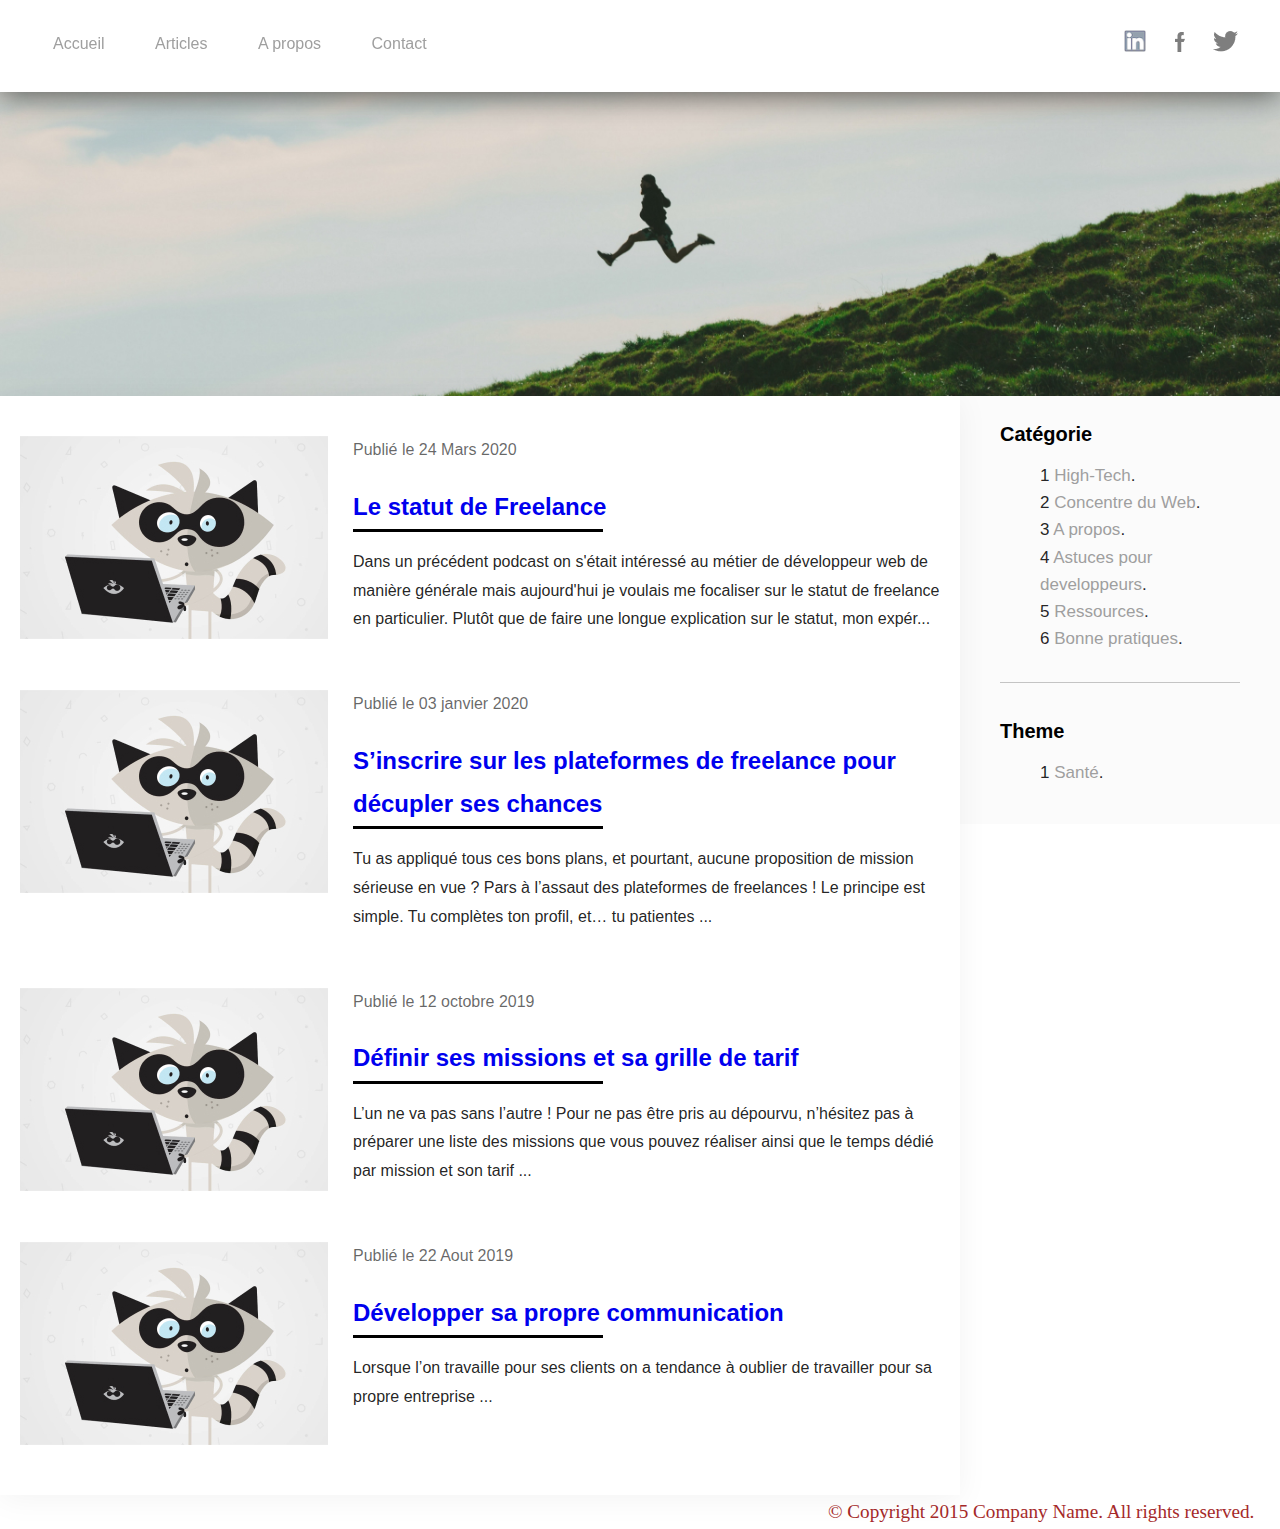
<file: index.html>
<!DOCTYPE html>
<html lang="en">
<head>
    <meta charset="UTF-8">
    <meta name="viewport" content="width=device-width, initial-scale=1.0">
    <title>Mon Blog</title>
    <link rel="stylesheet" href="style.css">
    <meta name="viewport" content="width=device-width, initial-scale=1">
    <!-- Global site tag (gtag.js) - Google Analytics -->
<script async src="https://www.googletagmanager.com/gtag/js?id=UA-163315143-1"></script>
<script>
  window.dataLayer = window.dataLayer || [];
  function gtag(){dataLayer.push(arguments);}
  gtag('js', new Date());

  gtag('config', 'UA-163315143-1');
</script>

</head>
<body>
    <header class="topbar">
        <nav>
            <a href="index.html">Accueil</a>
            <a href="article.html">Articles</a>
            <a href="apropos.html">A propos</a>
            <a href="contact.html">Contact</a>
        </nav>
        <div class="social">
            <a href="https://www.linkedin.com/in/aslen-guesmi-0bb082143/" title="linkedIn"><img src="img/lnk.png" class="linkedinimg" alt="LinkedIn"></a>
            <a href="https://www.facebook.com/photo.php?fbid=1533914810100696&set=a.101925559966302&type=3&theater" title="Facebook"><img src="img/facebook.png" alt="Facebook"></a>
            <a href="https://twitter.com/aSlen_Del_Ca" title="Twitter"><img src="img/twitter.png" alt="Twitter"></a>
        </div>
    </header>   

    <div class="banniere"></div>

    <div class="main">
        <article class="article">
            <a href="article.html" class="article-img"> <img src="img/article.jpg" alt="article image">  </a> 
           <div class="article-date ">Publié le 24 Mars 2020 </div>
           <div class="article-title"> <a href="article.html"> <h2>Le statut de Freelance </h2></a></div>
           <p>
               Dans un précédent podcast on s'était intéressé au métier de développeur web de manière générale mais aujourd'hui je voulais me focaliser sur le statut de freelance en particulier. Plutôt que de faire une longue explication sur le statut, mon expér...
           </p>
       </article> <article class="article">
        <a href="article.html" class="article-img"> <img src="img/article.jpg" alt="article image"></a>
       <div class="article-date ">Publié le 03 janvier 2020 </div>
       <div class="article-title"> <a href="article2.html"> <h2>S’inscrire sur les plateformes de freelance pour décupler ses chances </h2></a></div>
       <p>
        Tu as appliqué tous ces bons plans, et pourtant, aucune proposition de mission sérieuse en vue ? Pars à l’assaut des plateformes de freelances ! Le principe est simple. Tu complètes ton profil, et… tu patientes ...        
       </p>
   </article> <article class="article">
    <a href="article.html" class="article-img"> <img src="img/article.jpg" alt="article image"></a>
   <div class="article-date ">Publié le 12 octobre 2019 </div>
   <div class="article-title"> <a href="article3.html"> <h2>Définir ses missions et sa grille de tarif </h2></a></div>
   <p>
    L’un ne va pas sans l’autre ! Pour ne pas être pris au dépourvu, n’hésitez pas à préparer une liste des missions que vous pouvez réaliser ainsi que le temps dédié par mission et son tarif ...   </p>
</article> <article class="article">
    <a href="article.html" class="article-img"> <img src="img/article.jpg" alt="article image"></a>
   <div class="article-date ">Publié le 22 Aout 2019 </div>
   <div class="article-title"> <a href="article4.html"> <h2>Développer sa propre communication</h2></a></div>
   <p>
    Lorsque l’on travaille pour ses clients on a tendance à oublier de travailler pour sa propre entreprise ...   </p>
</article>
        
    </div>
    <aside class="aside">
        <h4 class="sidebar-title">Catégorie</h4>
        <ul>
            <li> <a href="index.html">High-Tech</a></li>
            <li> <a href="#">Concentre du Web</a></li>
            <li> <a href="#">A propos</a></li>
            <li> <a href="#">Astuces pour developpeurs</a></li>
            <li> <a href="#">Ressources</a></li>
            <li> <a href="#">Bonne pratiques</a></li>
        </ul>
        <hr>
        <h4 class="sidebar-title">Theme</h4>
        <ul>
            <li> <a href="#">Santé</a></li>
        </ul>
    </aside>
   <footer class="footer">
    © Copyright 2015 Company Name. All rights reserved.
   </footer>
</body>
</html>
</file>
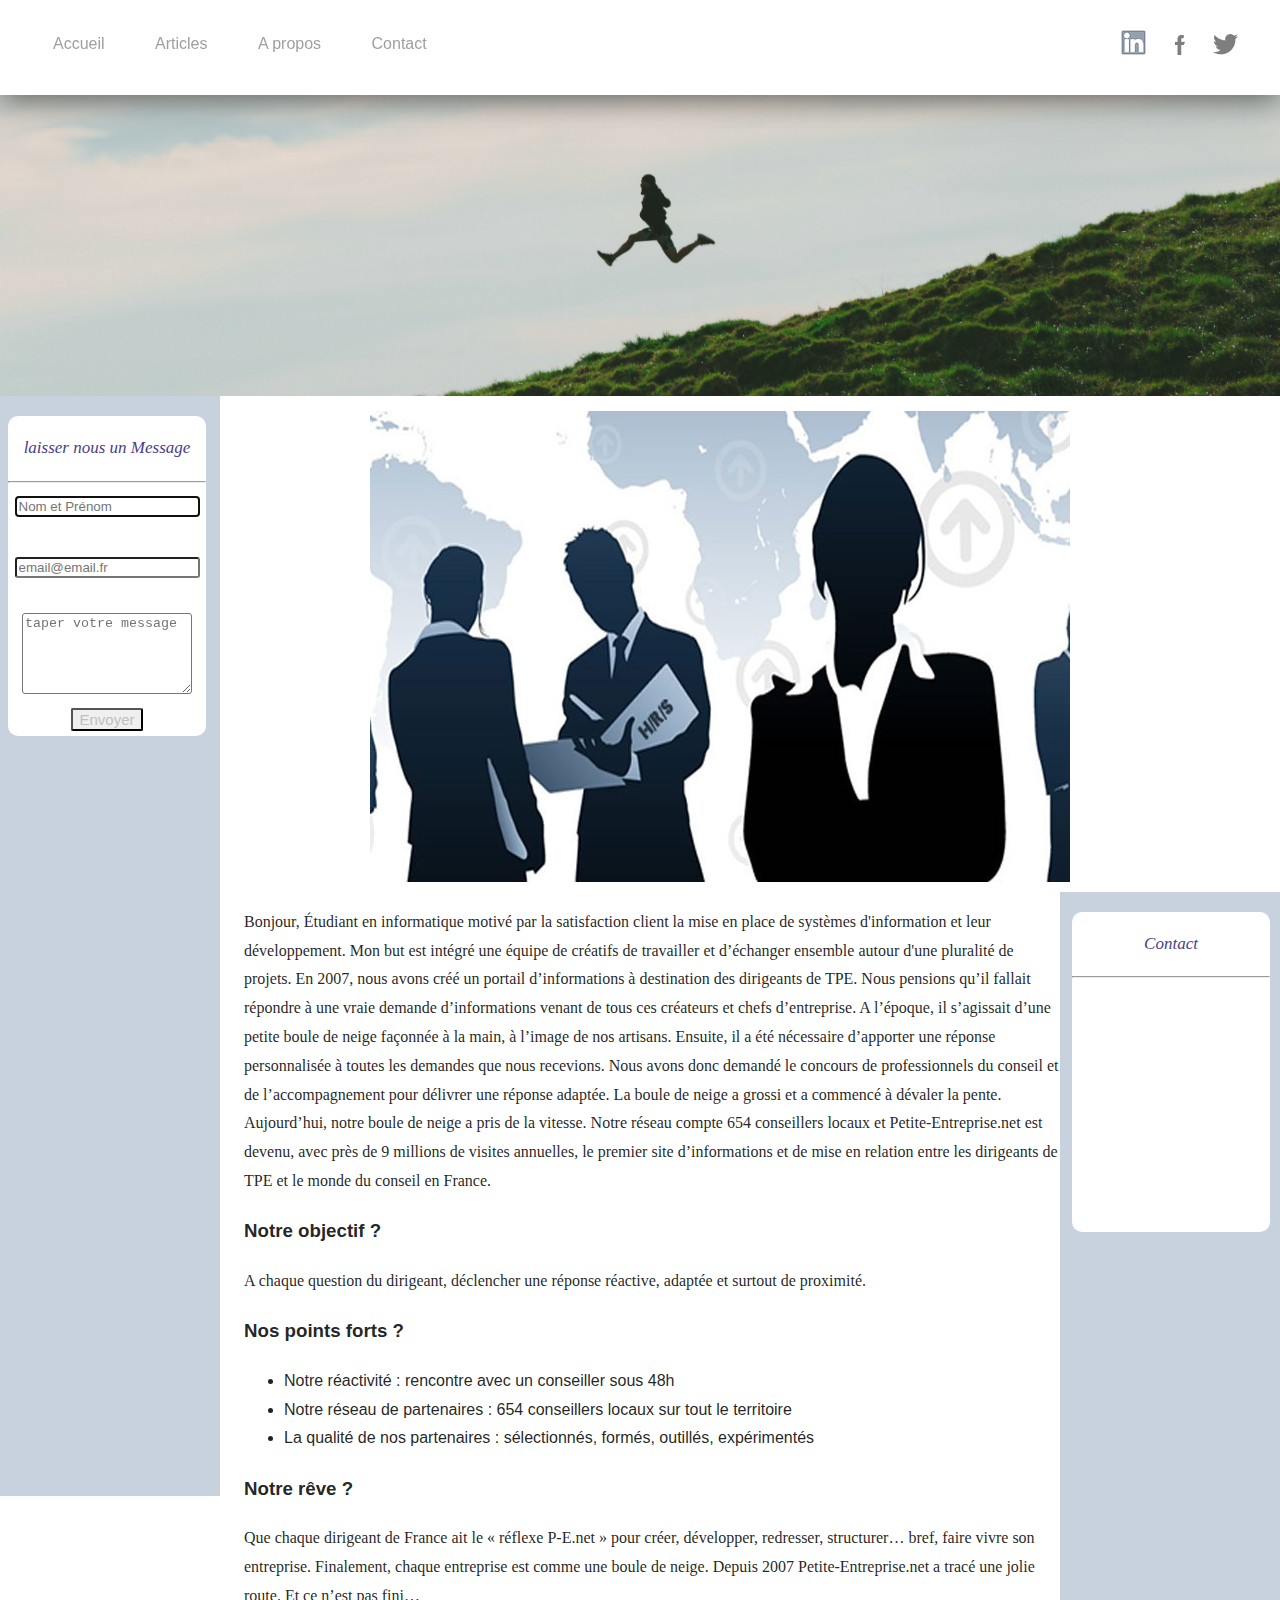
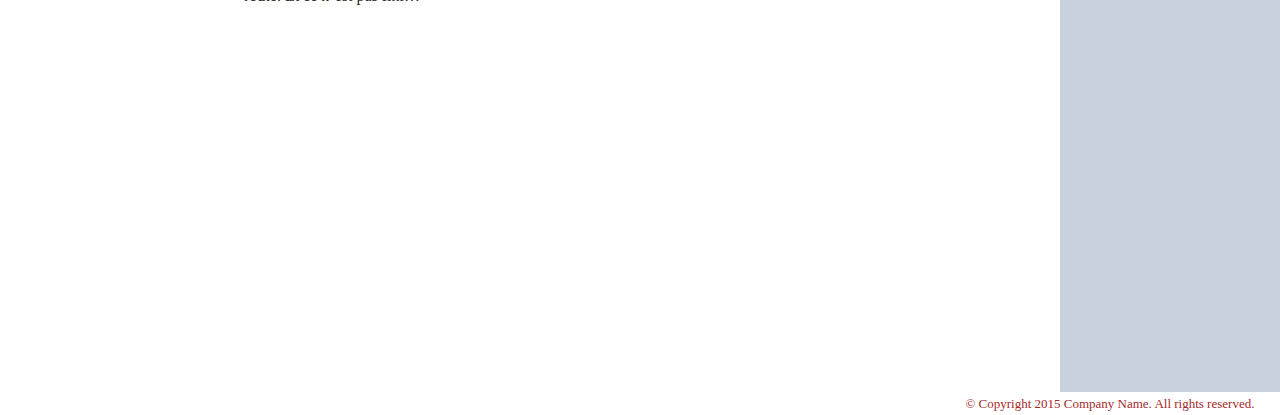
<file: apropos.html>
<!DOCTYPE html>
<html lang="en">
<head>
    <meta charset="UTF-8">
    <meta name="viewport" content="width=device-width, initial-scale=1.0">
    <title>Mon Blog</title>
   
    <link rel="stylesheet" href="styleapropos.css">
</head>
<body>
    <header class="topbar">
        <nav>
            <a href="index.html">Accueil</a>
            <a href="article.html">Articles</a>
            <a href="apropos.html">A propos</a>
            <a href="contact.html">Contact</a>
        </nav>
        <div class="social">
            <a href="https://www.linkedin.com/in/aslen-guesmi-0bb082143/" title="linkedIn"><img src="img/lnk.png" class="linkedinimg" alt="LinkedIn"></a>
            <a href="https://www.facebook.com/photo.php?fbid=1533914810100696&set=a.101925559966302&type=3&theater" title="Facebook"><img src="img/facebook.png" alt="Facebook"></a>
            <a href="https://twitter.com/aSlen_Del_Ca" title="Twitter"><img src="img/twitter.png" alt="Twitter"></a>
        </div>
    </header>

    <div class="banniere"></div>
    <div class="nav-apropos">
        <div class="flex_nav_left">
            <p class="pbox">laisser nous un Message</p>
            <hr class="hpbox">
            <form class="formflex" >
                <input type="text" name="nom" placeholder="Nom et Prénom" autocomplete="false" autofocus required> <br> <br>
                <input type="email" name="email" placeholder="email@email.fr" autocomplete="true" required> <br> <br>
                <textarea  name="message" id="message" cols="27" rows="5" placeholder="taper votre message"></textarea> <br> 
                <button>Envoyer</button>
            </form>
        </div>
       
    </div>

    <div class="main-apropos">
     
        <img class="aproposimg" src="img/quisommesnous.jpg" alt="qui sommes nous ?">
        <aside class="aside-apropos">
            <div class="flex_nav_right">
                <p class="pbox"> Contact</p>
                <hr class="hpbox">
                <iframe src="https://www.google.com/maps/embed?pb=!1m18!1m12!1m3!1d2626.978649198726!2d2.4150577153965145!3d48.82046881133051!2m3!1f0!2f0!3f0!3m2!1i1024!2i768!4f13.1!3m3!1m2!1s0x47e672fb9e6d9c87%3A0x38e80fcde3b99fbf!2s2-16%20Rue%20de%20Sully%2C%2094220%20Charenton-le-Pont!5e0!3m2!1sfr!2sfr!4v1588423706651!5m2!1sfr!2sfr" width="199px" height="246px" frameborder="0" style="border:0;" allowfullscreen="" aria-hidden="false" tabindex="0"></iframe>
            </div>
        </aside>
        <article>
            <p>Bonjour, Étudiant en informatique motivé par la satisfaction client la mise en place de systèmes d'information et leur développement. Mon but est intégré une équipe de créatifs de travailler et d’échanger ensemble autour d'une pluralité de projets.
                En 2007, nous avons créé un portail d’informations à destination des dirigeants de TPE. Nous pensions qu’il fallait répondre à une vraie demande d’informations venant de tous ces créateurs et chefs d’entreprise. A l’époque, il s’agissait d’une petite boule de neige façonnée à la main, à l’image de nos artisans.
    
                Ensuite, il a été nécessaire d’apporter une réponse personnalisée à toutes les demandes que nous recevions. Nous avons donc demandé le concours de professionnels du conseil et de l’accompagnement pour délivrer une réponse adaptée. La boule de neige a grossi et a commencé à dévaler la pente.
                
                Aujourd’hui, notre boule de neige a pris de la vitesse. Notre réseau compte 654 conseillers locaux et Petite-Entreprise.net est devenu, avec près de 9 millions de visites annuelles, le premier site d’informations et de mise en relation entre les dirigeants de TPE et le monde du conseil en France.    
            </p>
            <h3>Notre objectif ?</h3>
            <p>A chaque question du dirigeant, déclencher une réponse réactive, adaptée et surtout de proximité.
            </p>
            <h3>Nos points forts ?
            </h3>
            <ul>
                <li>Notre réactivité : rencontre avec un conseiller sous 48h</li>
                <li>Notre réseau de partenaires : 654 conseillers locaux sur tout le territoire</li>
                <li> La qualité de nos partenaires : sélectionnés, formés, outillés, expérimentés
                </li>
            </ul>
         
           <h3>Notre rêve ?</h3>
           <p>Que chaque dirigeant de France ait le « réflexe P-E.net » pour créer, développer, redresser, structurer… bref, faire vivre son entreprise.
    
            Finalement, chaque entreprise est comme une boule de neige. Depuis 2007 Petite-Entreprise.net a tracé une jolie route. Et ce n’est pas fini…</p>
    
        </article>
    </div>

   <footer class="footer">
    © Copyright 2015 Company Name. All rights reserved.
   </footer>
</body>
</html>
</file>
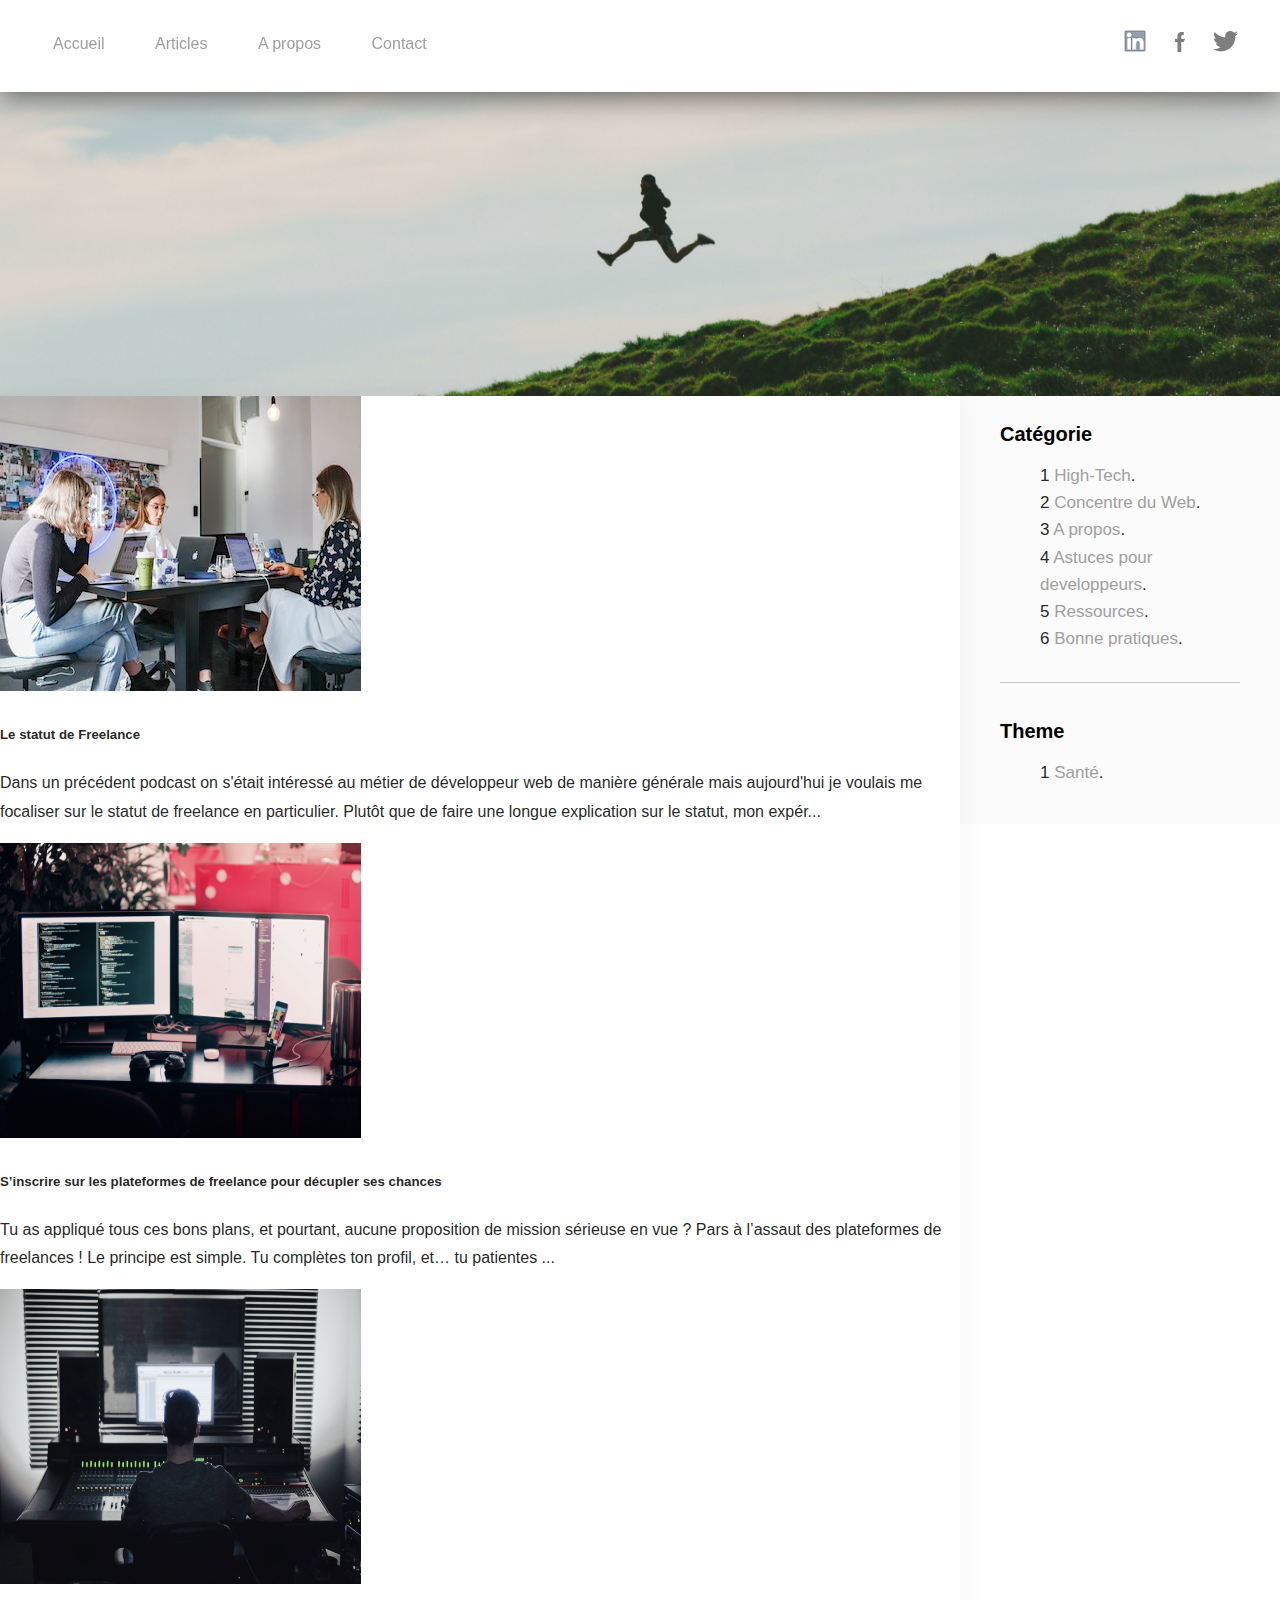
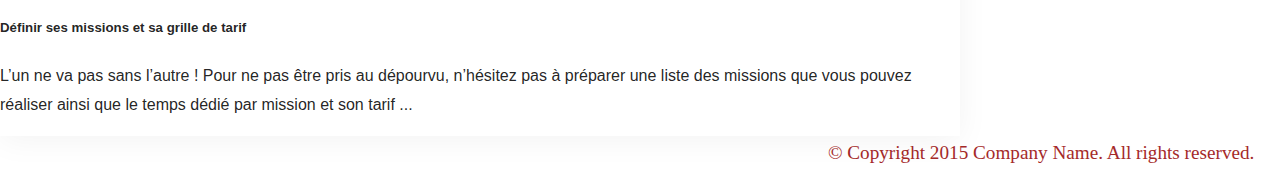
<file: article.html>
<!DOCTYPE html>
<html lang="en">
<head>
    <meta charset="UTF-8">
    <meta name="viewport" content="width=device-width, initial-scale=1.0">
    <title>Mon Blog</title>
    <link rel="stylesheet" href="style.css">
    <!-- <link rel="stylesheet" href="https://maxcdn.bootstrapcdn.com/bootstrap/4.0.0/css/bootstrap.min.css" integrity="sha384-Gn5384xqQ1aoWXA+058RXPxPg6fy4IWvTNh0E263XmFcJlSAwiGgFAW/dAiS6JXm" crossorigin="anonymous"> -->
    <!-- <link rel="stylesheet" href="https://stackpath.bootstrapcdn.com/bootstrap/4.5.0/css/bootstrap.min.css" integrity="sha384-9aIt2nRpC12Uk9gS9baDl411NQApFmC26EwAOH8WgZl5MYYxFfc+NcPb1dKGj7Sk" crossorigin="anonymous"> -->
</head>
<body>
    <header class="topbar">
        <nav>
            <a href="index.html">Accueil</a>
            <a href="article.html">Articles</a>
            <a href="apropos.html">A propos</a>
            <a href="contact.html">Contact</a>
        </nav>
        <div class="social">
            <a href="https://www.linkedin.com/in/aslen-guesmi-0bb082143/" title="linkedIn"><img src="img/lnk.png" class="linkedinimg" alt="LinkedIn"></a>
            <a href="https://www.facebook.com/photo.php?fbid=1533914810100696&set=a.101925559966302&type=3&theater" title="Facebook"><img src="img/facebook.png" alt="Facebook"></a>
            <a href="https://twitter.com/aSlen_Del_Ca" title="Twitter"><img src="img/twitter.png" alt="Twitter"></a>
        </div>
    </header>

    <div class="banniere"></div>

    <div class="main">
        <div class="container">
            <article class="article-page">
                <div class="row">
                    <div class="articles">
                        <!-- Les posts d'articles -->
                        <div class="cadre-element">
                            <div class="article-image"><img src="img/freelance-1.jpg" alt=""></div>
                            <div class="article-text">
                                <h5>Le statut de Freelance</h5>
                                <p class="article-description">Dans un précédent podcast on s'était intéressé au métier de développeur web de manière générale mais aujourd'hui je voulais me focaliser sur le statut de freelance en particulier. Plutôt que de faire une longue explication sur le statut, mon expér...</p>
                            </div>
                        </div>
                        

                        <div class="cadre-element">
                            <div class="article-image"><img src="img/freelance-2.jpg" width="361" height="295" alt=""></div>
                            <div class="article-text">
                                <h5 id="post-un">S’inscrire sur les plateformes de freelance pour décupler ses chances</h5>
                                <p class="article-description">Tu as appliqué tous ces bons plans, et pourtant, aucune proposition de mission sérieuse en vue ? Pars à l’assaut des plateformes de freelances ! Le principe est simple. Tu complètes ton profil, et… tu patientes ...</p>
                            </div>
                        </div>

                        <div class="cadre-element">
                            <div class="article-image"><img src="img/freelance-3.jpg" width="361" height="295" alt=""></div>
                            <div class="article-text">
                                <h5 id="post-deux">Définir ses missions et sa grille de tarif</h5>
                                <p class="article-description">L’un ne va pas sans l’autre ! Pour ne pas être pris au dépourvu, n’hésitez pas à préparer une liste des missions que vous pouvez réaliser ainsi que le temps dédié par mission et son tarif ...</p>
                            </div>
                        </div>
                        
                 </div>
                </div>
             
              </article>
        </div>
     
        
    </div>
    <aside class="aside">
        <h4 class="sidebar-title">Catégorie</h4>
        <ul>
            <li> <a href="index.html">High-Tech</a></li>
            <li> <a href="#">Concentre du Web</a></li>
            <li> <a href="#">A propos</a></li>
            <li> <a href="#">Astuces pour developpeurs</a></li>
            <li> <a href="#">Ressources</a></li>
            <li> <a href="#">Bonne pratiques</a></li>
        </ul>
        <hr>
        <h4 class="sidebar-title">Theme</h4>
        <ul>
            <li> <a href="#">Santé</a></li>
        </ul>
    </aside>
   <footer class="footer">
    © Copyright 2015 Company Name. All rights reserved.
   </footer>
</body>
</html>
</file>
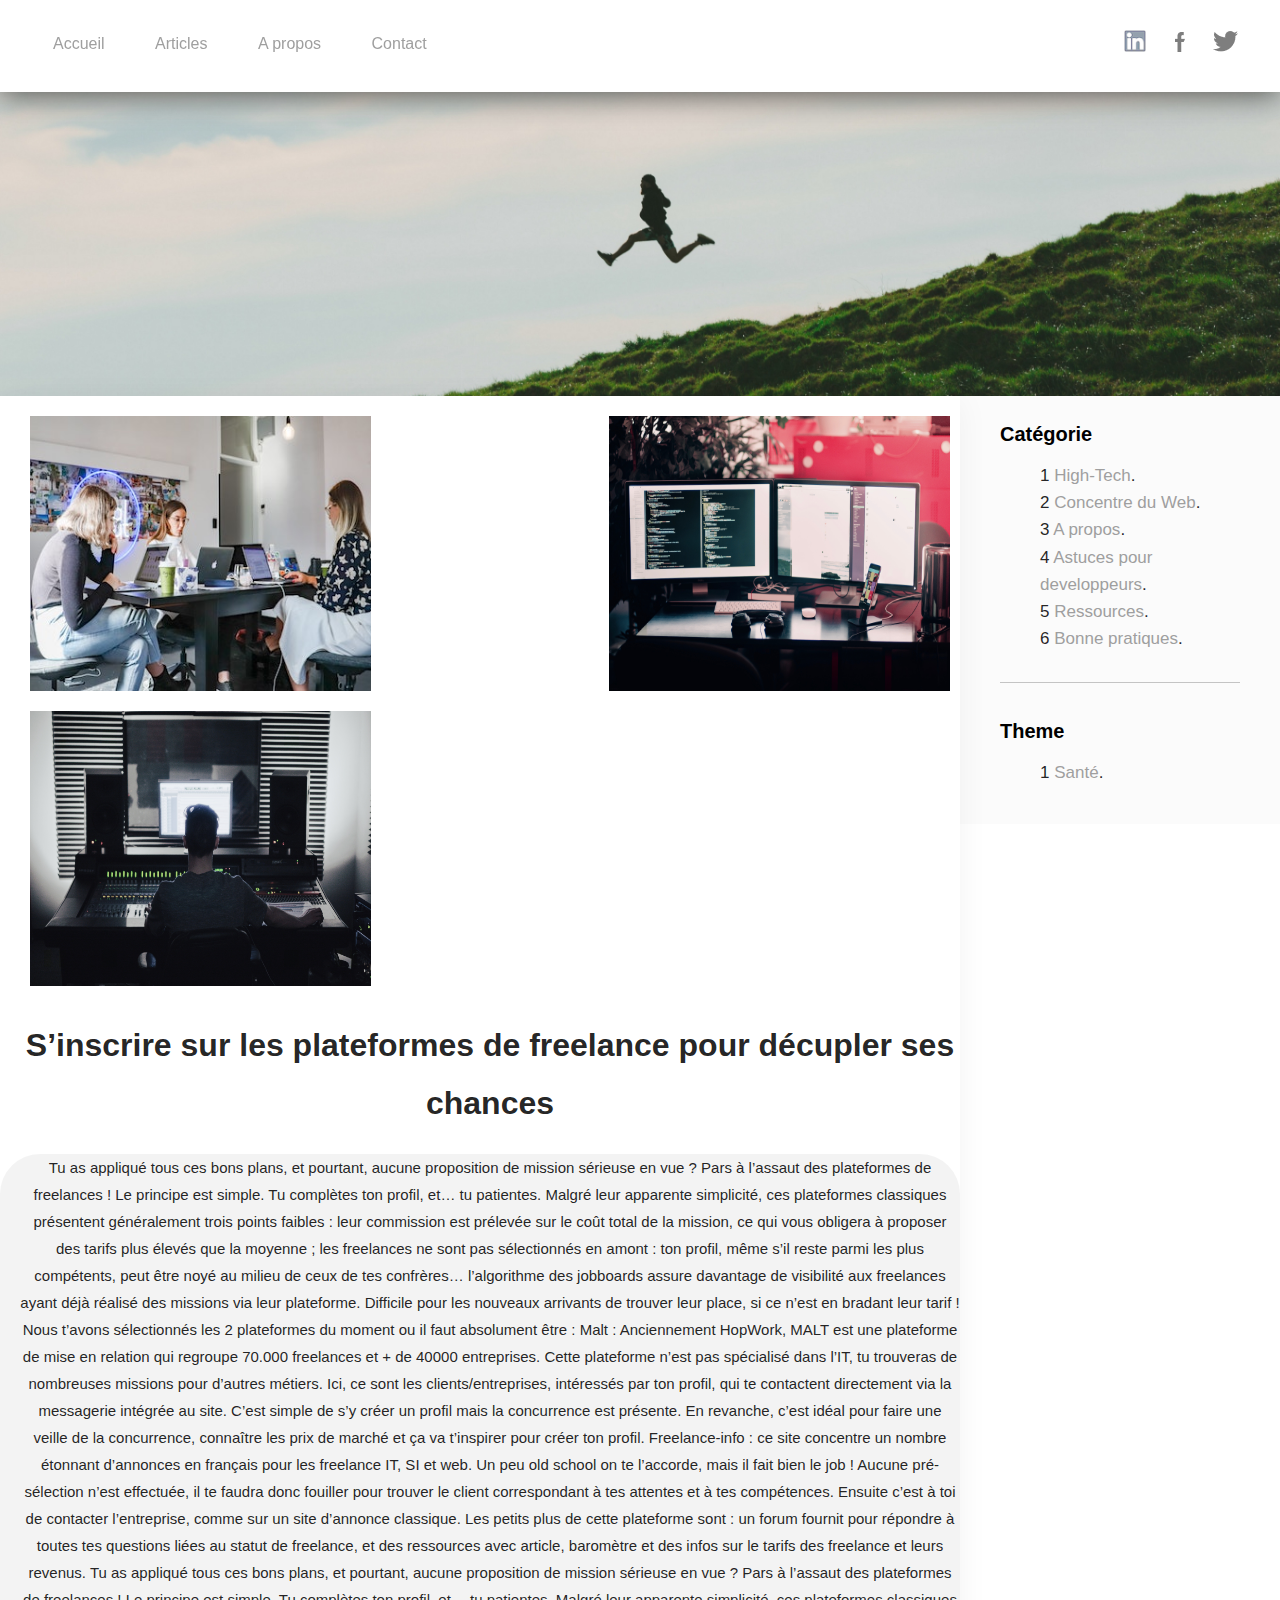
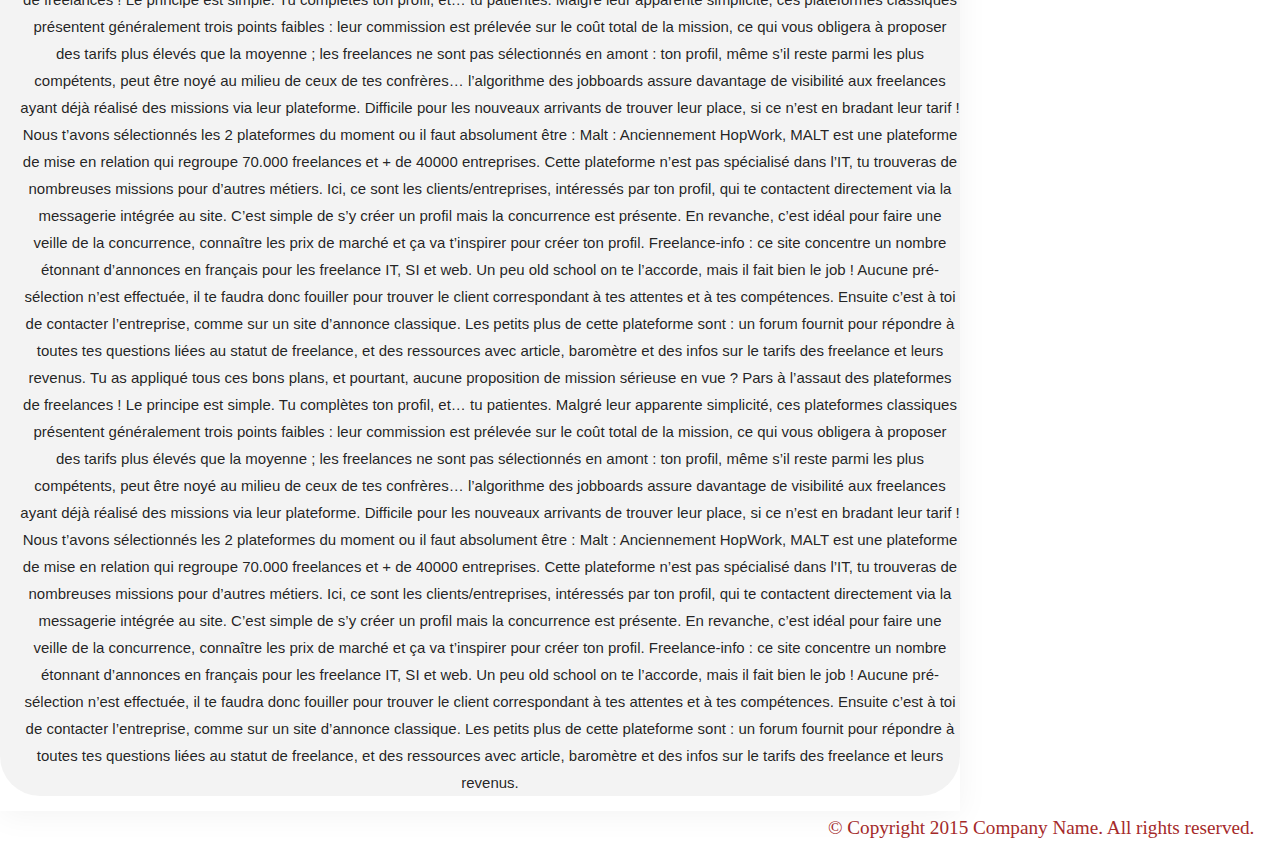
<file: article2.html>
<!DOCTYPE html>
<html lang="en">
<head>
    <meta charset="UTF-8">
    <meta name="viewport" content="width=device-width, initial-scale=1.0">
    <title>Mon Blog</title>
    <link rel="stylesheet" href="style.css">
</head>
<body>
    <header class="topbar">
        <nav>
            <a href="index.html">Accueil</a>
            <a href="article.html">Articles</a>
            <a href="apropos.html">A propos</a>
            <a href="contact.html">Contact</a>
        </nav>
        <div class="social">
            <a href="https://www.linkedin.com/in/aslen-guesmi-0bb082143/" title="linkedIn"><img src="img/lnk.png" class="linkedinimg" alt="LinkedIn"></a>
            <a href="https://www.facebook.com/photo.php?fbid=1533914810100696&set=a.101925559966302&type=3&theater" title="Facebook"><img src="img/facebook.png" alt="Facebook"></a>
            <a href="https://twitter.com/aSlen_Del_Ca" title="Twitter"><img src="img/twitter.png" alt="Twitter"></a>
        </div>
    </header>

    <div class="banniere"></div>

    <div class="main">
        <article class="article-page">
         <div class="main-picture">
             <img src="img/freelance-1.jpg" alt="1" width="361px" height="295px">
             <img src="img/freelance-2.jpg" alt="2"width="361px" height="295px">
             <img src="img/freelance-3.jpg" alt="3"width="361px" height="295px">
         </div>
           <div class="article-title-page-article"> <h1>S’inscrire sur les plateformes de freelance pour décupler ses chances </h1></div>
           <p>
            Tu as appliqué tous ces bons plans, et pourtant, aucune proposition de mission sérieuse en vue ? Pars à l’assaut des plateformes de freelances ! Le principe est simple. Tu complètes ton profil, et… tu patientes.

            Malgré leur apparente simplicité, ces plateformes classiques présentent généralement trois points faibles :
            
            leur commission est prélevée sur le coût total de la mission, ce qui vous obligera à proposer des tarifs plus élevés que la moyenne ;
            les freelances ne sont pas sélectionnés en amont : ton profil, même s’il reste parmi les plus compétents, peut être noyé au milieu de ceux de tes confrères…
            l’algorithme des jobboards assure davantage de visibilité aux freelances ayant déjà réalisé des missions via leur plateforme. Difficile pour les nouveaux arrivants de trouver leur place, si ce n’est en bradant leur tarif !
            Nous t’avons sélectionnés les 2 plateformes du moment ou il faut absolument être :
            
            Malt : Anciennement HopWork, MALT est une plateforme de mise en relation qui regroupe 70.000 freelances et + de 40000 entreprises. Cette plateforme n’est pas spécialisé dans l’IT, tu trouveras de nombreuses missions pour d’autres métiers. Ici, ce sont les clients/entreprises, intéressés par ton profil, qui te contactent directement via la messagerie intégrée au site. C’est simple de s’y créer un profil mais la concurrence est présente. En revanche, c’est idéal pour faire une veille de la concurrence, connaître les prix de marché et ça va t’inspirer pour créer ton profil.
            Freelance-info : ce site concentre un nombre étonnant d’annonces en français pour les freelance IT, SI et web. Un peu old school on te l’accorde, mais il fait bien le job ! Aucune pré-sélection n’est effectuée, il te faudra donc fouiller pour trouver le client correspondant à tes attentes et à tes compétences. Ensuite c’est à toi de contacter l’entreprise, comme sur un site d’annonce classique. Les petits plus de cette plateforme sont : un forum fournit pour répondre à toutes tes questions liées au statut de freelance, et des ressources avec article, baromètre et des infos sur le tarifs des freelance et leurs revenus.
            Tu as appliqué tous ces bons plans, et pourtant, aucune proposition de mission sérieuse en vue ? Pars à l’assaut des plateformes de freelances ! Le principe est simple. Tu complètes ton profil, et… tu patientes.

            Malgré leur apparente simplicité, ces plateformes classiques présentent généralement trois points faibles :
            
            leur commission est prélevée sur le coût total de la mission, ce qui vous obligera à proposer des tarifs plus élevés que la moyenne ;
            les freelances ne sont pas sélectionnés en amont : ton profil, même s’il reste parmi les plus compétents, peut être noyé au milieu de ceux de tes confrères…
            l’algorithme des jobboards assure davantage de visibilité aux freelances ayant déjà réalisé des missions via leur plateforme. Difficile pour les nouveaux arrivants de trouver leur place, si ce n’est en bradant leur tarif !
            Nous t’avons sélectionnés les 2 plateformes du moment ou il faut absolument être :
            
            Malt : Anciennement HopWork, MALT est une plateforme de mise en relation qui regroupe 70.000 freelances et + de 40000 entreprises. Cette plateforme n’est pas spécialisé dans l’IT, tu trouveras de nombreuses missions pour d’autres métiers. Ici, ce sont les clients/entreprises, intéressés par ton profil, qui te contactent directement via la messagerie intégrée au site. C’est simple de s’y créer un profil mais la concurrence est présente. En revanche, c’est idéal pour faire une veille de la concurrence, connaître les prix de marché et ça va t’inspirer pour créer ton profil.
            Freelance-info : ce site concentre un nombre étonnant d’annonces en français pour les freelance IT, SI et web. Un peu old school on te l’accorde, mais il fait bien le job ! Aucune pré-sélection n’est effectuée, il te faudra donc fouiller pour trouver le client correspondant à tes attentes et à tes compétences. Ensuite c’est à toi de contacter l’entreprise, comme sur un site d’annonce classique. Les petits plus de cette plateforme sont : un forum fournit pour répondre à toutes tes questions liées au statut de freelance, et des ressources avec article, baromètre et des infos sur le tarifs des freelance et leurs revenus.
            Tu as appliqué tous ces bons plans, et pourtant, aucune proposition de mission sérieuse en vue ? Pars à l’assaut des plateformes de freelances ! Le principe est simple. Tu complètes ton profil, et… tu patientes.

            Malgré leur apparente simplicité, ces plateformes classiques présentent généralement trois points faibles :
            
            leur commission est prélevée sur le coût total de la mission, ce qui vous obligera à proposer des tarifs plus élevés que la moyenne ;
            les freelances ne sont pas sélectionnés en amont : ton profil, même s’il reste parmi les plus compétents, peut être noyé au milieu de ceux de tes confrères…
            l’algorithme des jobboards assure davantage de visibilité aux freelances ayant déjà réalisé des missions via leur plateforme. Difficile pour les nouveaux arrivants de trouver leur place, si ce n’est en bradant leur tarif !
            Nous t’avons sélectionnés les 2 plateformes du moment ou il faut absolument être :
            
            Malt : Anciennement HopWork, MALT est une plateforme de mise en relation qui regroupe 70.000 freelances et + de 40000 entreprises. Cette plateforme n’est pas spécialisé dans l’IT, tu trouveras de nombreuses missions pour d’autres métiers. Ici, ce sont les clients/entreprises, intéressés par ton profil, qui te contactent directement via la messagerie intégrée au site. C’est simple de s’y créer un profil mais la concurrence est présente. En revanche, c’est idéal pour faire une veille de la concurrence, connaître les prix de marché et ça va t’inspirer pour créer ton profil.
            Freelance-info : ce site concentre un nombre étonnant d’annonces en français pour les freelance IT, SI et web. Un peu old school on te l’accorde, mais il fait bien le job ! Aucune pré-sélection n’est effectuée, il te faudra donc fouiller pour trouver le client correspondant à tes attentes et à tes compétences. Ensuite c’est à toi de contacter l’entreprise, comme sur un site d’annonce classique. Les petits plus de cette plateforme sont : un forum fournit pour répondre à toutes tes questions liées au statut de freelance, et des ressources avec article, baromètre et des infos sur le tarifs des freelance et leurs revenus.
                    </p>
       </article>
        
    </div>
    <aside class="aside">
        <h4 class="sidebar-title">Catégorie</h4>
        <ul>
            <li> <a href="index.html">High-Tech</a></li>
            <li> <a href="#">Concentre du Web</a></li>
            <li> <a href="#">A propos</a></li>
            <li> <a href="#">Astuces pour developpeurs</a></li>
            <li> <a href="#">Ressources</a></li>
            <li> <a href="#">Bonne pratiques</a></li>
        </ul>
        <hr>
        <h4 class="sidebar-title">Theme</h4>
        <ul>
            <li> <a href="#">Santé</a></li>
        </ul>
    </aside>
   <footer class="footer">
    © Copyright 2015 Company Name. All rights reserved.
   </footer>
</body>
</html>
</file>
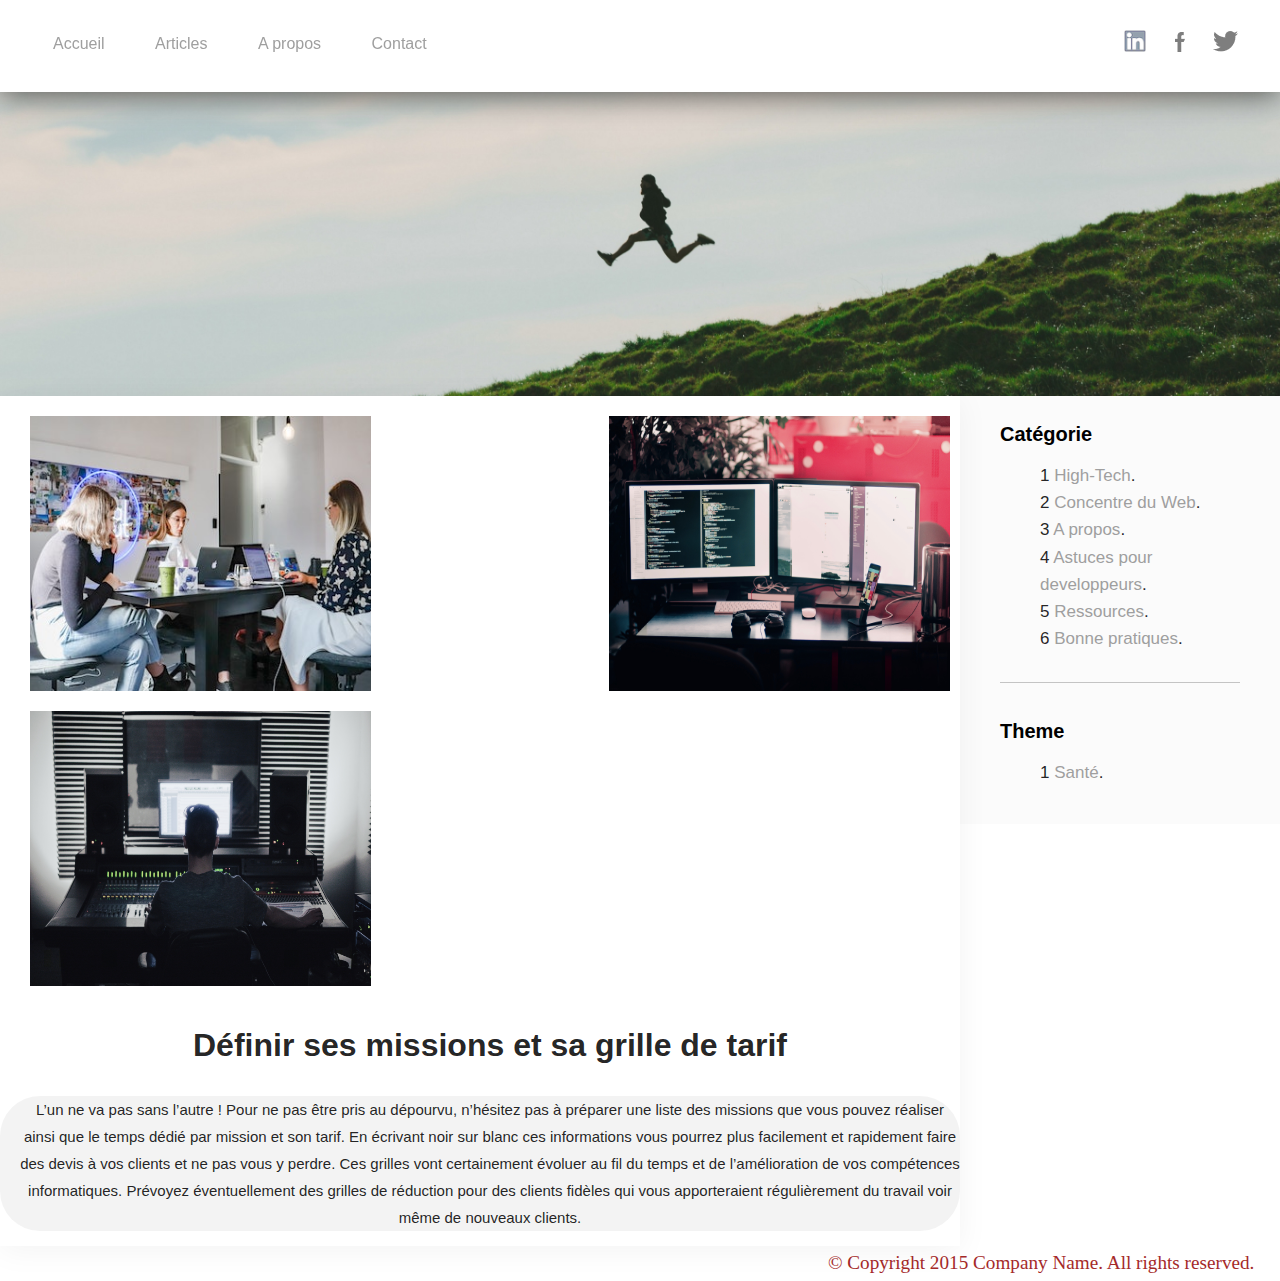
<file: article3.html>
<!DOCTYPE html>
<html lang="en">
<head>
    <meta charset="UTF-8">
    <meta name="viewport" content="width=device-width, initial-scale=1.0">
    <title>Mon Blog</title>
    <link rel="stylesheet" href="style.css">
</head>
<body>
    <header class="topbar">
        <nav>
            <a href="index.html">Accueil</a>
            <a href="article.html">Articles</a>
            <a href="apropos.html">A propos</a>
            <a href="contact.html">Contact</a>
        </nav>
        <div class="social">
            <a href="https://www.linkedin.com/in/aslen-guesmi-0bb082143/" title="linkedIn"><img src="img/lnk.png" class="linkedinimg" alt="LinkedIn"></a>
            <a href="https://www.facebook.com/photo.php?fbid=1533914810100696&set=a.101925559966302&type=3&theater" title="Facebook"><img src="img/facebook.png" alt="Facebook"></a>
            <a href="https://twitter.com/aSlen_Del_Ca" title="Twitter"><img src="img/twitter.png" alt="Twitter"></a>
        </div>
    </header>

    <div class="banniere"></div>

    <div class="main">
        <article class="article-page">
         <div class="main-picture">
             <img src="img/freelance-1.jpg" alt="1" width="361px" height="295px">
             <img src="img/freelance-2.jpg" alt="2"width="361px" height="295px">
             <img src="img/freelance-3.jpg" alt="3"width="361px" height="295px">
         </div>
           <div class="article-title-page-article"> <h1>Définir ses missions et sa grille de tarif </h1></div>
           <p>
            L’un ne va pas sans l’autre ! Pour ne pas être pris au dépourvu, n’hésitez pas à préparer une liste des missions que vous pouvez réaliser ainsi que le temps dédié par mission et son tarif. En écrivant noir sur blanc ces informations vous pourrez plus facilement et rapidement faire des devis à vos clients et ne pas vous y perdre. Ces grilles vont certainement évoluer au fil du temps et de l’amélioration de vos compétences informatiques.

            Prévoyez éventuellement des grilles de réduction pour des clients fidèles qui vous apporteraient régulièrement du travail voir même de nouveaux clients.       </article>
        
    </div>
    <aside class="aside">
        <h4 class="sidebar-title">Catégorie</h4>
        <ul>
            <li> <a href="index.html">High-Tech</a></li>
            <li> <a href="#">Concentre du Web</a></li>
            <li> <a href="#">A propos</a></li>
            <li> <a href="#">Astuces pour developpeurs</a></li>
            <li> <a href="#">Ressources</a></li>
            <li> <a href="#">Bonne pratiques</a></li>
        </ul>
        <hr>
        <h4 class="sidebar-title">Theme</h4>
        <ul>
            <li> <a href="#">Santé</a></li>
        </ul>
    </aside>
   <footer class="footer">
    © Copyright 2015 Company Name. All rights reserved.
   </footer>
</body>
</html>
</file>
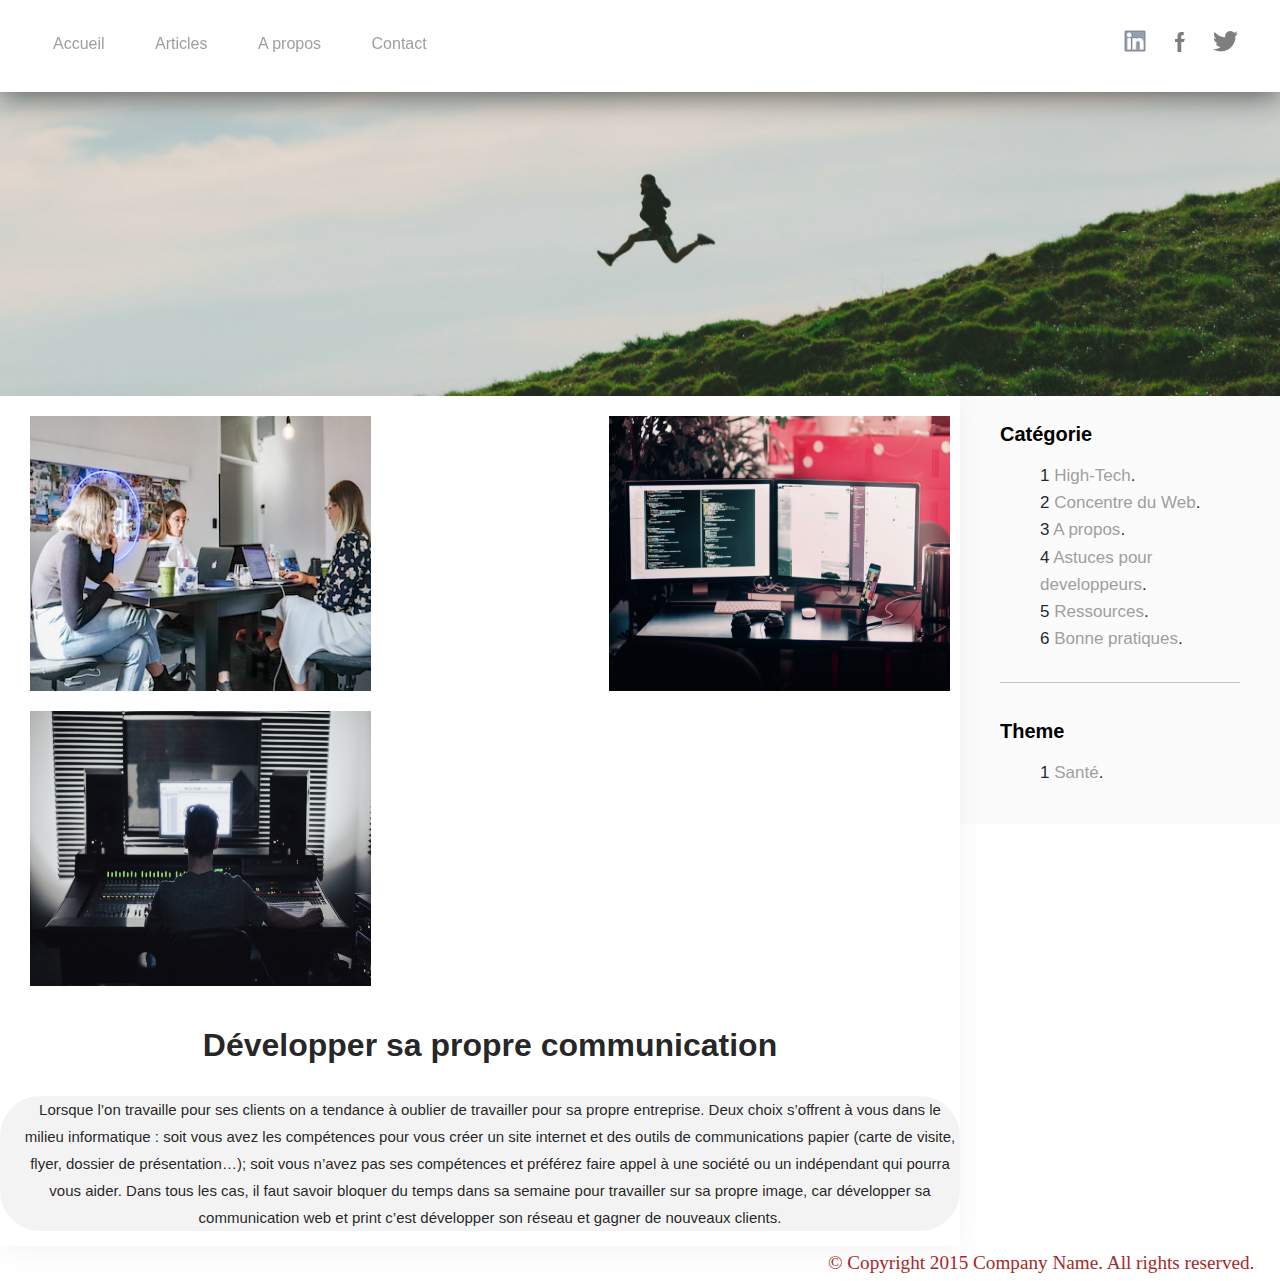
<file: article4.html>
<!DOCTYPE html>
<html lang="en">
<head>
    <meta charset="UTF-8">
    <meta name="viewport" content="width=device-width, initial-scale=1.0">
    <title>Mon Blog</title>
    <link rel="stylesheet" href="style.css">
</head>
<body>
    <header class="topbar">
        <nav>
            <a href="index.html">Accueil</a>
            <a href="article.html">Articles</a>
            <a href="apropos.html">A propos</a>
            <a href="contact.html">Contact</a>
        </nav>
        <div class="social">
            <a href="https://www.linkedin.com/in/aslen-guesmi-0bb082143/" title="linkedIn"><img src="img/lnk.png" class="linkedinimg" alt="LinkedIn"></a>
            <a href="https://www.facebook.com/photo.php?fbid=1533914810100696&set=a.101925559966302&type=3&theater" title="Facebook"><img src="img/facebook.png" alt="Facebook"></a>
            <a href="https://twitter.com/aSlen_Del_Ca" title="Twitter"><img src="img/twitter.png" alt="Twitter"></a>
        </div>
    </header>

    <div class="banniere"></div>

    <div class="main">
        <article class="article-page">
         <div class="main-picture">
             <img src="img/freelance-1.jpg" alt="1" width="361px" height="295px">
             <img src="img/freelance-2.jpg" alt="2"width="361px" height="295px">
             <img src="img/freelance-3.jpg" alt="3"width="361px" height="295px">
         </div>
           <div class="article-title-page-article"> <h1>Développer sa propre communication </h1></div>
           <p>
            Lorsque l’on travaille pour ses clients on a tendance à oublier de travailler pour sa propre entreprise. Deux choix s’offrent à vous dans le milieu informatique : soit vous avez les compétences pour vous créer un site internet et des outils de communications papier (carte de visite, flyer, dossier de présentation…); soit vous n’avez pas ses compétences et préférez faire appel à une société ou un indépendant qui pourra vous aider.

            Dans tous les cas, il faut savoir bloquer du temps dans sa semaine pour travailler sur sa propre image, car développer sa communication web et print c’est développer son réseau et gagner de nouveaux clients.       </article>
        
    </div>
    <aside class="aside">
        <h4 class="sidebar-title">Catégorie</h4>
        <ul>
            <li> <a href="index.html">High-Tech</a></li>
            <li> <a href="#">Concentre du Web</a></li>
            <li> <a href="#">A propos</a></li>
            <li> <a href="#">Astuces pour developpeurs</a></li>
            <li> <a href="#">Ressources</a></li>
            <li> <a href="#">Bonne pratiques</a></li>
        </ul>
        <hr>
        <h4 class="sidebar-title">Theme</h4>
        <ul>
            <li> <a href="#">Santé</a></li>
        </ul>
    </aside>
   <footer class="footer">
    © Copyright 2015 Company Name. All rights reserved.
   </footer>
</body>
</html>
</file>
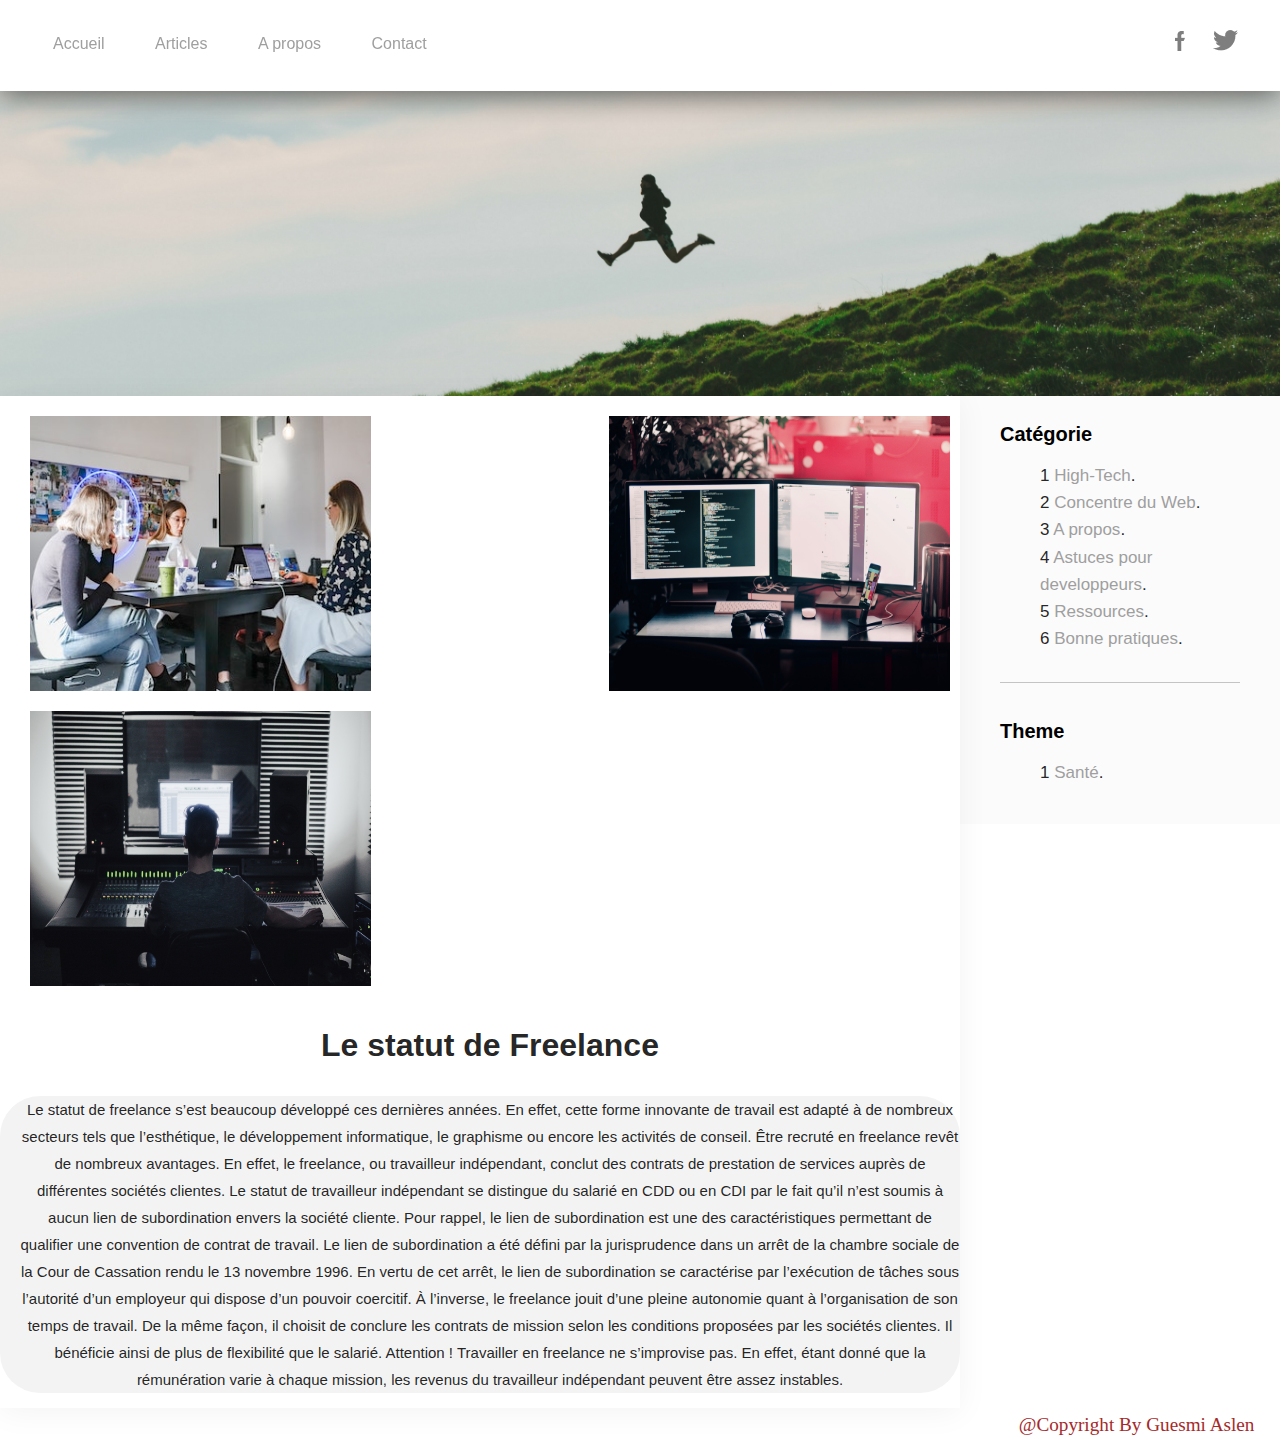
<file: articles.html>
<!DOCTYPE html>
<html lang="en">
<head>
    <meta charset="UTF-8">
    <meta name="viewport" content="width=device-width, initial-scale=1.0">
    <title>Mon Blog</title>
    <link rel="stylesheet" href="style.css">
</head>
<body>
    <header class="topbar">
        <nav>
            <a href="index.html">Accueil</a>
            <a href="articles.html" class="active">Articles</a>
            <a href="apropos.html">A propos</a>
            <a href="contact.html">Contact</a>
        </nav>
        <div class="social">
            <a href="https://www.facebook.com/photo.php?fbid=1533914810100696&set=a.101925559966302&type=3&theater" title="Facebook"><img src="img/facebook.png" alt="Facebook"></a>
            <a href="https://twitter.com/aSlen_Del_Ca" title="Twitter"><img src="img/twitter.png" alt="Twitter"></a>
        </div>
    </header>

    <div class="banniere"></div>

    <div class="main">
        <article class="article-page">
         <div class="main-picture">
             <img src="img/freelance-1.jpg" alt="1">
             <img src="img/freelance-2.jpg" alt="2">
             <img src="img/freelance-3.jpg" alt="3">
         </div>
           <div class="article-title-page-article"> <h1>Le statut de Freelance </h1></div>
           <p>
            Le statut de freelance s’est beaucoup développé ces dernières années. En effet, cette forme innovante de travail est adapté à de nombreux secteurs tels que l’esthétique, le développement informatique, le graphisme ou encore les activités de conseil.

            Être recruté en freelance revêt de nombreux avantages. En effet, le freelance, ou travailleur indépendant, conclut des contrats de prestation de services auprès de différentes sociétés clientes. Le statut de travailleur indépendant se distingue du salarié en CDD ou en CDI par le fait qu’il n’est soumis à aucun lien de subordination envers la société cliente.
            
            Pour rappel, le lien de subordination est une des caractéristiques permettant de qualifier une convention de contrat de travail. Le lien de subordination a été défini par la jurisprudence dans un arrêt de la chambre sociale de la Cour de Cassation rendu le 13 novembre 1996. En vertu de cet arrêt, le lien de subordination se caractérise par l’exécution de tâches sous l’autorité d’un employeur qui dispose d’un pouvoir coercitif.
            
            À l’inverse, le freelance jouit d’une pleine autonomie quant à l’organisation de son temps de travail. De la même façon, il choisit de conclure les contrats de mission selon les conditions proposées par les sociétés clientes. Il bénéficie ainsi de plus de flexibilité que le salarié.
            
            Attention ! Travailler en freelance ne s’improvise pas. En effet, étant donné que la rémunération varie à chaque mission, les revenus du travailleur indépendant peuvent être assez instables.</p>
       </article>
        
    </div>
    <aside class="aside">
        <h4 class="sidebar-title">Catégorie</h4>
        <ul>
            <li> <a href="index.html">High-Tech</a></li>
            <li> <a href="#">Concentre du Web</a></li>
            <li> <a href="#">A propos</a></li>
            <li> <a href="#">Astuces pour developpeurs</a></li>
            <li> <a href="#">Ressources</a></li>
            <li> <a href="#">Bonne pratiques</a></li>
        </ul>
        <hr>
        <h4 class="sidebar-title">Theme</h4>
        <ul>
            <li> <a href="#">Santé</a></li>
        </ul>
    </aside>
   <footer class="footer">
       @Copyright By Guesmi Aslen
   </footer>
</body>
</html>
</file>
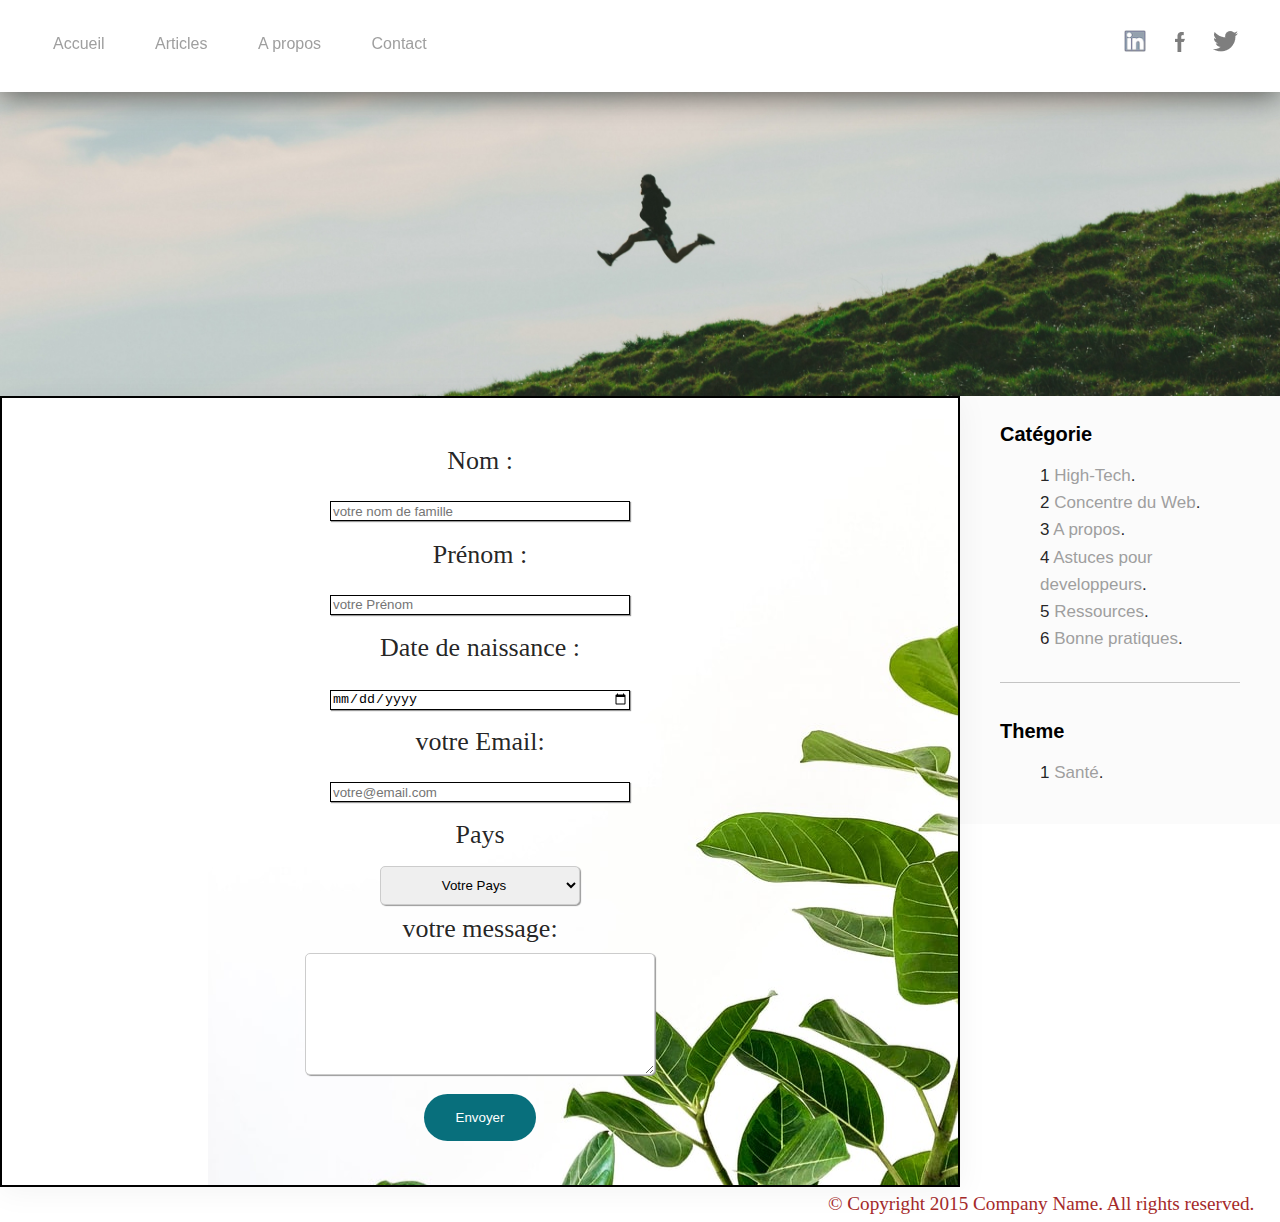
<file: contact.html>
<!DOCTYPE html>
<html lang="en">
<head>
    <meta charset="UTF-8">
    <meta name="viewport" content="width=device-width, initial-scale=1.0">
    <title>Mon Blog</title>
    <link rel="stylesheet" href="style.css">
</head>
<body>
    <header class="topbar">
        <nav>
            <a href="index.html">Accueil</a>
            <a href="article.html">Articles</a>
            <a href="apropos.html">A propos</a>
            <a href="contact.html">Contact</a>
        </nav>
        <div class="social">
            <a href="https://www.linkedin.com/in/aslen-guesmi-0bb082143/" title="linkedIn"><img src="img/lnk.png" class="linkedinimg" alt="LinkedIn"></a>
            <a href="https://www.facebook.com/photo.php?fbid=1533914810100696&set=a.101925559966302&type=3&theater" title="Facebook"><img src="img/facebook.png" alt="Facebook"></a>
            <a href="https://twitter.com/aSlen_Del_Ca" title="Twitter"><img src="img/twitter.png" alt="Twitter"></a>
        </div>
    </header>

    <div class="banniere"></div>
    

    <div class="main">
        <article class="article-page">
       <div class="contacte">

       </div>
       <form class="formulaire">
           <div class="container-formulaire">

            <div>
                <label for="nom">Nom : </label> <br>
                <input type="text" name="nom" placeholder="votre nom de famille"> 
               </div>
    
               <div>
                <label for="nom">Prénom : </label> <br>
                <input type="text" name="prenom" placeholder="votre Prénom"> 
               </div>
    
               <div>
                <label for="nom">Date de naissance : </label> <br>
                <input type="date" name="date" placeholder="votre Date de naissance"> 
               </div>
    
    
               <div>
                <label for="email">votre Email: </label> <br>
                <input type="email" name="email" placeholder="votre@email.com"> 
               </div>
    
               <div>
                <label for="nom">Pays</label> <br>
               <select name="pays" id="storyS">
                   <option value="0" disabled selected>Votre Pays</option>
                   <option value="Afghanistan">Afghanistan</option>
                   <option value="Åland Islands">Åland Islands</option>
                   <option value="Albania">Albania</option>
                   <option value="Algeria">Algeria</option>
                   <option value="American Samoa">American Samoa</option>
                   <option value="Andorra">Andorra</option>
                   <option value="Angola">Angola</option>
                   <option value="Anguilla">Anguilla</option>
                   <option value="Antarctica">Antarctica</option>
                   <option value="Antigua and Barbuda">Antigua and Barbuda</option>
                   <option value="Argentina">Argentina</option>
                   <option value="Armenia">Armenia</option>
                   <option value="Aruba">Aruba</option>
                   <option value="Australia">Australia</option>
                   <option value="Austria">Austria</option>
                   <option value="Azerbaijan">Azerbaijan</option>
                   <option value="Bahamas">Bahamas</option>
                   <option value="Bahrain">Bahrain</option>
                   <option value="Bangladesh">Bangladesh</option>
                   <option value="Barbados">Barbados</option>
                   <option value="Belarus">Belarus</option>
                   <option value="Belgium">Belgium</option>
                   <option value="Belize">Belize</option>
                   <option value="Benin">Benin</option>
                   <option value="Bermuda">Bermuda</option>
                   <option value="Bhutan">Bhutan</option>
                   <option value="Bolivia">Bolivia</option>
                   <option value="Bosnia and Herzegovina">Bosnia and Herzegovina</option>
                   <option value="Botswana">Botswana</option>
                   <option value="Bouvet Island">Bouvet Island</option>
                   <option value="Brazil">Brazil</option>
                   <option value="British Indian Ocean Territory">British Indian Ocean Territory</option>
                   <option value="Brunei Darussalam">Brunei Darussalam</option>
                   <option value="Bulgaria">Bulgaria</option>
                   <option value="Burkina Faso">Burkina Faso</option>
                   <option value="Burundi">Burundi</option>
                   <option value="Cambodia">Cambodia</option>
                   <option value="Cameroon">Cameroon</option>
                   <option value="Canada">Canada</option>
                   <option value="Cape Verde">Cape Verde</option>
                   <option value="Cayman Islands">Cayman Islands</option>
                   <option value="Central African Republic">Central African Republic</option>
                   <option value="Chad">Chad</option>
                   <option value="Chile">Chile</option>
                   <option value="China">China</option>
                   <option value="Christmas Island">Christmas Island</option>
                   <option value="Cocos (Keeling) Islands">Cocos (Keeling) Islands</option>
                   <option value="Colombia">Colombia</option>
                   <option value="Comoros">Comoros</option>
                   <option value="Congo">Congo</option>
                   <option value="Congo, The Democratic Republic of The">Congo, The Democratic Republic of The</option>
                   <option value="Cook Islands">Cook Islands</option>
                   <option value="Costa Rica">Costa Rica</option>
                   <option value="Cote D'ivoire">Cote D'ivoire</option>
                   <option value="Croatia">Croatia</option>
                   <option value="Cuba">Cuba</option>
                   <option value="Cyprus">Cyprus</option>
                   <option value="Czech Republic">Czech Republic</option>
                   <option value="Denmark">Denmark</option>
                   <option value="Djibouti">Djibouti</option>
                   <option value="Dominica">Dominica</option>
                   <option value="Dominican Republic">Dominican Republic</option>
                   <option value="Ecuador">Ecuador</option>
                   <option value="Egypt">Egypt</option>
                   <option value="El Salvador">El Salvador</option>
                   <option value="Equatorial Guinea">Equatorial Guinea</option>
                   <option value="Eritrea">Eritrea</option>
                   <option value="Estonia">Estonia</option>
                   <option value="Ethiopia">Ethiopia</option>
                   <option value="Falkland Islands (Malvinas)">Falkland Islands (Malvinas)</option>
                   <option value="Faroe Islands">Faroe Islands</option>
                   <option value="Fiji">Fiji</option>
                   <option value="Finland">Finland</option>
                   <option value="France">France</option>
                   <option value="French Guiana">French Guiana</option>
                   <option value="French Polynesia">French Polynesia</option>
                   <option value="French Southern Territories">French Southern Territories</option>
                   <option value="Gabon">Gabon</option>
                   <option value="Gambia">Gambia</option>
                   <option value="Georgia">Georgia</option>
                   <option value="Germany">Germany</option>
                   <option value="Ghana">Ghana</option>
                   <option value="Gibraltar">Gibraltar</option>
                   <option value="Greece">Greece</option>
                   <option value="Greenland">Greenland</option>
                   <option value="Grenada">Grenada</option>
                   <option value="Guadeloupe">Guadeloupe</option>
                   <option value="Guam">Guam</option>
                   <option value="Guatemala">Guatemala</option>
                   <option value="Guernsey">Guernsey</option>
                   <option value="Guinea">Guinea</option>
                   <option value="Guinea-bissau">Guinea-bissau</option>
                   <option value="Guyana">Guyana</option>
                   <option value="Haiti">Haiti</option>
                   <option value="Heard Island and Mcdonald Islands">Heard Island and Mcdonald Islands</option>
                   <option value="Holy See (Vatican City State)">Holy See (Vatican City State)</option>
                   <option value="Honduras">Honduras</option>
                   <option value="Hong Kong">Hong Kong</option>
                   <option value="Hungary">Hungary</option>
                   <option value="Iceland">Iceland</option>
                   <option value="India">India</option>
                   <option value="Indonesia">Indonesia</option>
                   <option value="Iran, Islamic Republic of">Iran, Islamic Republic of</option>
                   <option value="Iraq">Iraq</option>
                   <option value="Ireland">Ireland</option>
                   <option value="Isle of Man">Isle of Man</option>
                   <option value="Israel">Israel</option>
                   <option value="Italy">Italy</option>
                   <option value="Jamaica">Jamaica</option>
                   <option value="Japan">Japan</option>
                   <option value="Jersey">Jersey</option>
                   <option value="Jordan">Jordan</option>
                   <option value="Kazakhstan">Kazakhstan</option>
                   <option value="Kenya">Kenya</option>
                   <option value="Kiribati">Kiribati</option>
                   <option value="Korea, Democratic People's Republic of">Korea, Democratic People's Republic of</option>
                   <option value="Korea, Republic of">Korea, Republic of</option>
                   <option value="Kuwait">Kuwait</option>
                   <option value="Kyrgyzstan">Kyrgyzstan</option>
                   <option value="Lao People's Democratic Republic">Lao People's Democratic Republic</option>
                   <option value="Latvia">Latvia</option>
                   <option value="Lebanon">Lebanon</option>
                   <option value="Lesotho">Lesotho</option>
                   <option value="Liberia">Liberia</option>
                   <option value="Libyan Arab Jamahiriya">Libyan Arab Jamahiriya</option>
                   <option value="Liechtenstein">Liechtenstein</option>
                   <option value="Lithuania">Lithuania</option>
                   <option value="Luxembourg">Luxembourg</option>
                   <option value="Macao">Macao</option>
                   <option value="Macedonia, The Former Yugoslav Republic of">Macedonia, The Former Yugoslav Republic of</option>
                   <option value="Madagascar">Madagascar</option>
                   <option value="Malawi">Malawi</option>
                   <option value="Malaysia">Malaysia</option>
                   <option value="Maldives">Maldives</option>
                   <option value="Mali">Mali</option>
                   <option value="Malta">Malta</option>
                   <option value="Marshall Islands">Marshall Islands</option>
                   <option value="Martinique">Martinique</option>
                   <option value="Mauritania">Mauritania</option>
                   <option value="Mauritius">Mauritius</option>
                   <option value="Mayotte">Mayotte</option>
                   <option value="Mexico">Mexico</option>
                   <option value="Micronesia, Federated States of">Micronesia, Federated States of</option>
                   <option value="Moldova, Republic of">Moldova, Republic of</option>
                   <option value="Monaco">Monaco</option>
                   <option value="Mongolia">Mongolia</option>
                   <option value="Montenegro">Montenegro</option>
                   <option value="Montserrat">Montserrat</option>
                   <option value="Morocco">Morocco</option>
                   <option value="Mozambique">Mozambique</option>
                   <option value="Myanmar">Myanmar</option>
                   <option value="Namibia">Namibia</option>
                   <option value="Nauru">Nauru</option>
                   <option value="Nepal">Nepal</option>
                   <option value="Netherlands">Netherlands</option>
                   <option value="Netherlands Antilles">Netherlands Antilles</option>
                   <option value="New Caledonia">New Caledonia</option>
                   <option value="New Zealand">New Zealand</option>
                   <option value="Nicaragua">Nicaragua</option>
                   <option value="Niger">Niger</option>
                   <option value="Nigeria">Nigeria</option>
                   <option value="Niue">Niue</option>
                   <option value="Norfolk Island">Norfolk Island</option>
                   <option value="Northern Mariana Islands">Northern Mariana Islands</option>
                   <option value="Norway">Norway</option>
                   <option value="Oman">Oman</option>
                   <option value="Pakistan">Pakistan</option>
                   <option value="Palau">Palau</option>
                   <option value="Palestinian Territory, Occupied">Palestinian Territory, Occupied</option>
                   <option value="Panama">Panama</option>
                   <option value="Papua New Guinea">Papua New Guinea</option>
                   <option value="Paraguay">Paraguay</option>
                   <option value="Peru">Peru</option>
                   <option value="Philippines">Philippines</option>
                   <option value="Pitcairn">Pitcairn</option>
                   <option value="Poland">Poland</option>
                   <option value="Portugal">Portugal</option>
                   <option value="Puerto Rico">Puerto Rico</option>
                   <option value="Qatar">Qatar</option>
                   <option value="Reunion">Reunion</option>
                   <option value="Romania">Romania</option>
                   <option value="Russian Federation">Russian Federation</option>
                   <option value="Rwanda">Rwanda</option>
                   <option value="Saint Helena">Saint Helena</option>
                   <option value="Saint Kitts and Nevis">Saint Kitts and Nevis</option>
                   <option value="Saint Lucia">Saint Lucia</option>
                   <option value="Saint Pierre and Miquelon">Saint Pierre and Miquelon</option>
                   <option value="Saint Vincent and The Grenadines">Saint Vincent and The Grenadines</option>
                   <option value="Samoa">Samoa</option>
                   <option value="San Marino">San Marino</option>
                   <option value="Sao Tome and Principe">Sao Tome and Principe</option>
                   <option value="Saudi Arabia">Saudi Arabia</option>
                   <option value="Senegal">Senegal</option>
                   <option value="Serbia">Serbia</option>
                   <option value="Seychelles">Seychelles</option>
                   <option value="Sierra Leone">Sierra Leone</option>
                   <option value="Singapore">Singapore</option>
                   <option value="Slovakia">Slovakia</option>
                   <option value="Slovenia">Slovenia</option>
                   <option value="Solomon Islands">Solomon Islands</option>
                   <option value="Somalia">Somalia</option>
                   <option value="South Africa">South Africa</option>
                   <option value="South Georgia and The South Sandwich Islands">South Georgia and The South Sandwich Islands</option>
                   <option value="Spain">Spain</option>
                   <option value="Sri Lanka">Sri Lanka</option>
                   <option value="Sudan">Sudan</option>
                   <option value="Suriname">Suriname</option>
                   <option value="Svalbard and Jan Mayen">Svalbard and Jan Mayen</option>
                   <option value="Swaziland">Swaziland</option>
                   <option value="Sweden">Sweden</option>
                   <option value="Switzerland">Switzerland</option>
                   <option value="Syrian Arab Republic">Syrian Arab Republic</option>
                   <option value="Taiwan, Province of China">Taiwan, Province of China</option>
                   <option value="Tajikistan">Tajikistan</option>
                   <option value="Tanzania, United Republic of">Tanzania, United Republic of</option>
                   <option value="Thailand">Thailand</option>
                   <option value="Timor-leste">Timor-leste</option>
                   <option value="Togo">Togo</option>
                   <option value="Tokelau">Tokelau</option>
                   <option value="Tonga">Tonga</option>
                   <option value="Trinidad and Tobago">Trinidad and Tobago</option>
                   <option value="Tunisia">Tunisia</option>
                   <option value="Turkey">Turkey</option>
                   <option value="Turkmenistan">Turkmenistan</option>
                   <option value="Turks and Caicos Islands">Turks and Caicos Islands</option>
                   <option value="Tuvalu">Tuvalu</option>
                   <option value="Uganda">Uganda</option>
                   <option value="Ukraine">Ukraine</option>
                   <option value="United Arab Emirates">United Arab Emirates</option>
                   <option value="United Kingdom">United Kingdom</option>
                   <option value="United States">United States</option>
                   <option value="United States Minor Outlying Islands">United States Minor Outlying Islands</option>
                   <option value="Uruguay">Uruguay</option>
                   <option value="Uzbekistan">Uzbekistan</option>
                   <option value="Vanuatu">Vanuatu</option>
                   <option value="Venezuela">Venezuela</option>
                   <option value="Viet Nam">Viet Nam</option>
                   <option value="Virgin Islands, British">Virgin Islands, British</option>
                   <option value="Virgin Islands, U.S.">Virgin Islands, U.S.</option>
                   <option value="Wallis and Futuna">Wallis and Futuna</option>
                   <option value="Western Sahara">Western Sahara</option>
                   <option value="Yemen">Yemen</option>
                   <option value="Zambia">Zambia</option>
                   <option value="Zimbabwe">Zimbabwe</option>
               </select>
               </div>
    
    
               <div class="textarea">
                <label for="message">votre message: </label> <br>
                <textarea id="story" name="story" rows="5" cols="33">
      </textarea>
               </div>
    
    
               <button class="btn_send"> Envoyer</button>
    
           </div>
       </form>
     
        
    </div>
    <aside class="aside">
        <h4 class="sidebar-title">Catégorie</h4>
        <ul>
            <li> <a href="index.html">High-Tech</a></li>
            <li> <a href="#">Concentre du Web</a></li>
            <li> <a href="#">A propos</a></li>
            <li> <a href="#">Astuces pour developpeurs</a></li>
            <li> <a href="#">Ressources</a></li>
            <li> <a href="#">Bonne pratiques</a></li>
        </ul>
        <hr>
        <h4 class="sidebar-title">Theme</h4>
        <ul>
            <li> <a href="#">Santé</a></li>
        </ul>
    </aside>
   <footer class="footer">
    © Copyright 2015 Company Name. All rights reserved.
   </footer>
</body>
</html>
</file>
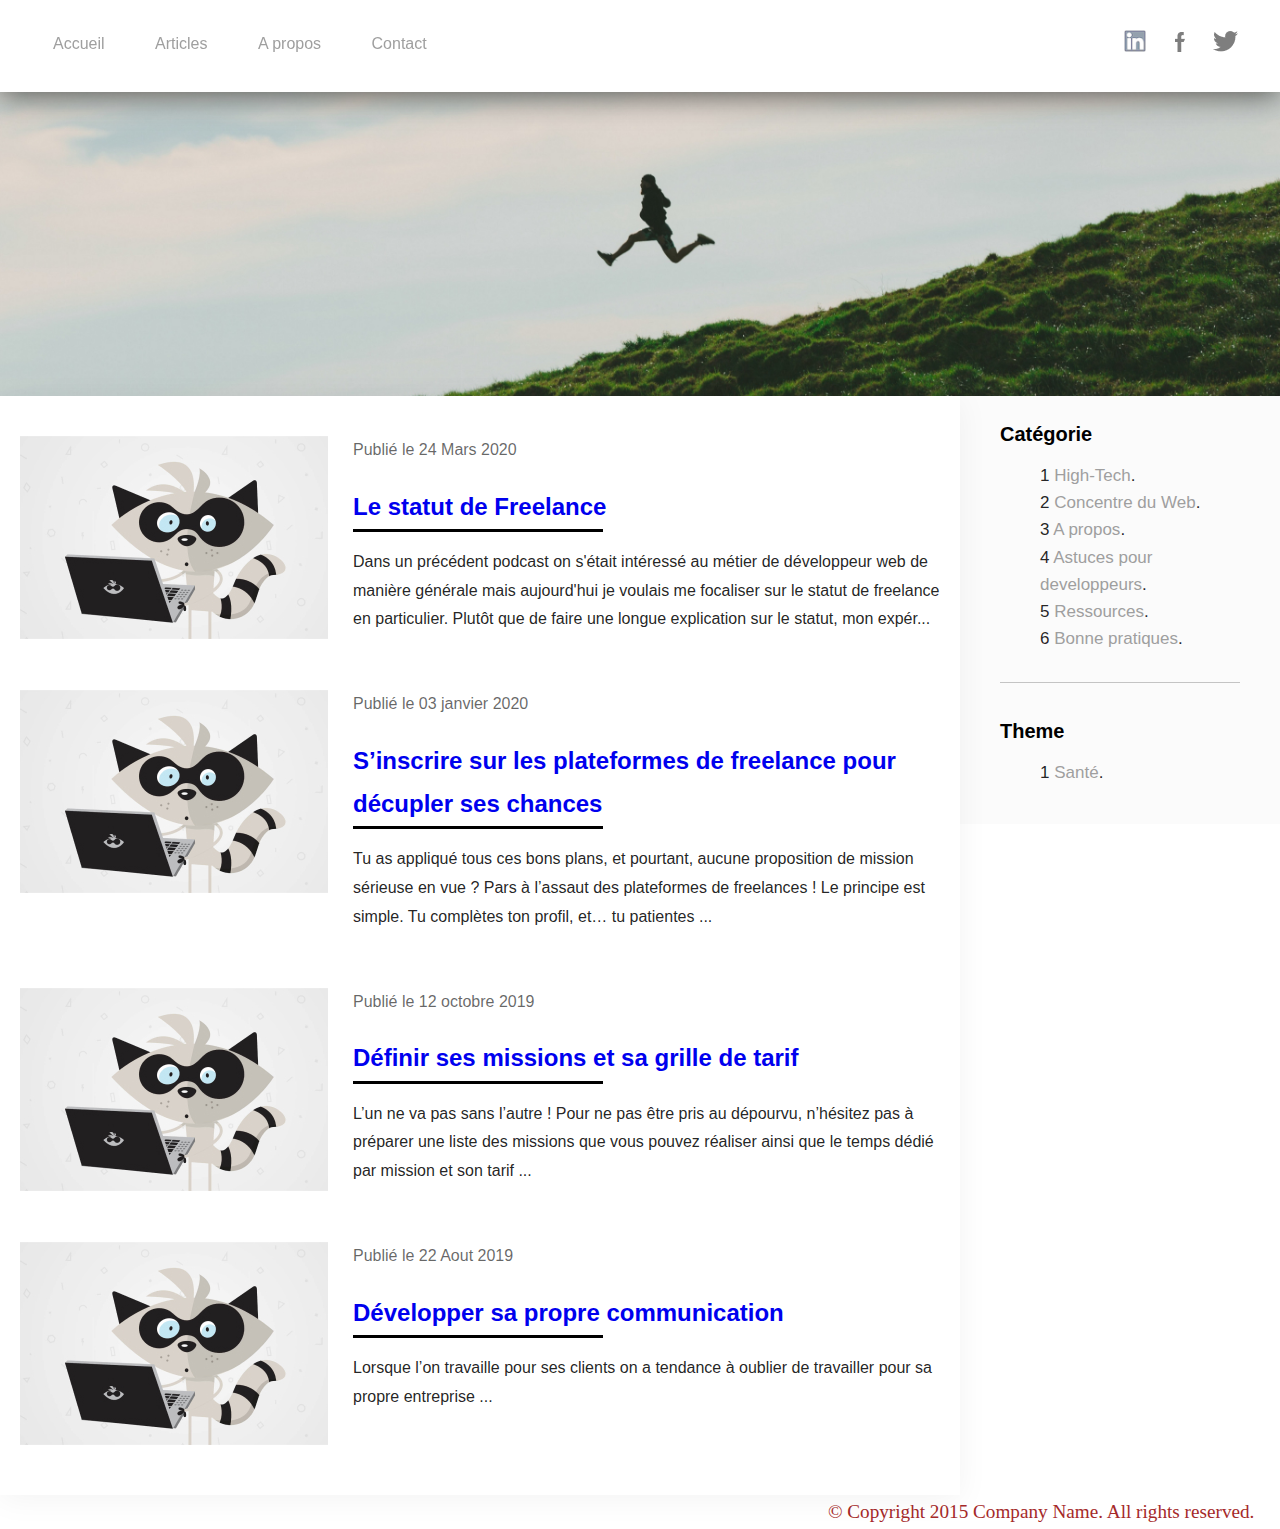
<file: index1.html>
<!DOCTYPE html>
<html lang="en">
<head>
    <meta charset="UTF-8">
    <meta name="viewport" content="width=device-width, initial-scale=1.0">
    <title>Mon Blog</title>
    <link rel="stylesheet" href="style.css">
    <meta name="viewport" content="width=device-width, initial-scale=1">
    <!-- Global site tag (gtag.js) - Google Analytics -->
<script async src="https://www.googletagmanager.com/gtag/js?id=UA-163315143-1"></script>
<script>
  window.dataLayer = window.dataLayer || [];
  function gtag(){dataLayer.push(arguments);}
  gtag('js', new Date());

  gtag('config', 'UA-163315143-1');
</script>

</head>
<body>
    <header class="topbar">
        <nav>
            <a href="index.html">Accueil</a>
            <a href="article.html" class="active">Articles</a>
            <a href="apropos.html">A propos</a>
            <a href="contact.html">Contact</a>
        </nav>
        <div class="social">
            <a href="https://www.linkedin.com/in/aslen-guesmi-0bb082143/" title="linkedIn"><img src="img/lnk.png" class="linkedinimg" alt="LinkedIn"></a>
            <a href="https://www.facebook.com/photo.php?fbid=1533914810100696&set=a.101925559966302&type=3&theater" title="Facebook"><img src="img/facebook.png" alt="Facebook"></a>
            <a href="https://twitter.com/aSlen_Del_Ca" title="Twitter"><img src="img/twitter.png" alt="Twitter"></a>
        </div>
    </header>   

    <div class="banniere"></div>

    <div class="main">
        <article class="article">
            <a href="article.html" class="article-img"> <img src="img/article.jpg" alt="article image">  </a> 
           <div class="article-date ">Publié le 24 Mars 2020 </div>
           <div class="article-title"> <a href="article.html"> <h2>Le statut de Freelance </h2></a></div>
           <p>
               Dans un précédent podcast on s'était intéressé au métier de développeur web de manière générale mais aujourd'hui je voulais me focaliser sur le statut de freelance en particulier. Plutôt que de faire une longue explication sur le statut, mon expér...
           </p>
       </article> <article class="article">
        <a href="article.html" class="article-img"> <img src="img/article.jpg" alt="article image"></a>
       <div class="article-date ">Publié le 03 janvier 2020 </div>
       <div class="article-title"> <a href="article2.html"> <h2>S’inscrire sur les plateformes de freelance pour décupler ses chances </h2></a></div>
       <p>
        Tu as appliqué tous ces bons plans, et pourtant, aucune proposition de mission sérieuse en vue ? Pars à l’assaut des plateformes de freelances ! Le principe est simple. Tu complètes ton profil, et… tu patientes ...        
       </p>
   </article> <article class="article">
    <a href="article.html" class="article-img"> <img src="img/article.jpg" alt="article image"></a>
   <div class="article-date ">Publié le 12 octobre 2019 </div>
   <div class="article-title"> <a href="article3.html"> <h2>Définir ses missions et sa grille de tarif </h2></a></div>
   <p>
    L’un ne va pas sans l’autre ! Pour ne pas être pris au dépourvu, n’hésitez pas à préparer une liste des missions que vous pouvez réaliser ainsi que le temps dédié par mission et son tarif ...   </p>
</article> <article class="article">
    <a href="article.html" class="article-img"> <img src="img/article.jpg" alt="article image"></a>
   <div class="article-date ">Publié le 22 Aout 2019 </div>
   <div class="article-title"> <a href="article4.html"> <h2>Développer sa propre communication</h2></a></div>
   <p>
    Lorsque l’on travaille pour ses clients on a tendance à oublier de travailler pour sa propre entreprise ...   </p>
</article>
        
    </div>
    <aside class="aside">
        <h4 class="sidebar-title">Catégorie</h4>
        <ul>
            <li> <a href="index.html">High-Tech</a></li>
            <li> <a href="#">Concentre du Web</a></li>
            <li> <a href="#">A propos</a></li>
            <li> <a href="#">Astuces pour developpeurs</a></li>
            <li> <a href="#">Ressources</a></li>
            <li> <a href="#">Bonne pratiques</a></li>
        </ul>
        <hr>
        <h4 class="sidebar-title">Theme</h4>
        <ul>
            <li> <a href="#">Santé</a></li>
        </ul>
    </aside>
   <footer class="footer">
    © Copyright 2015 Company Name. All rights reserved.
   </footer>
</body>
</html>
</file>
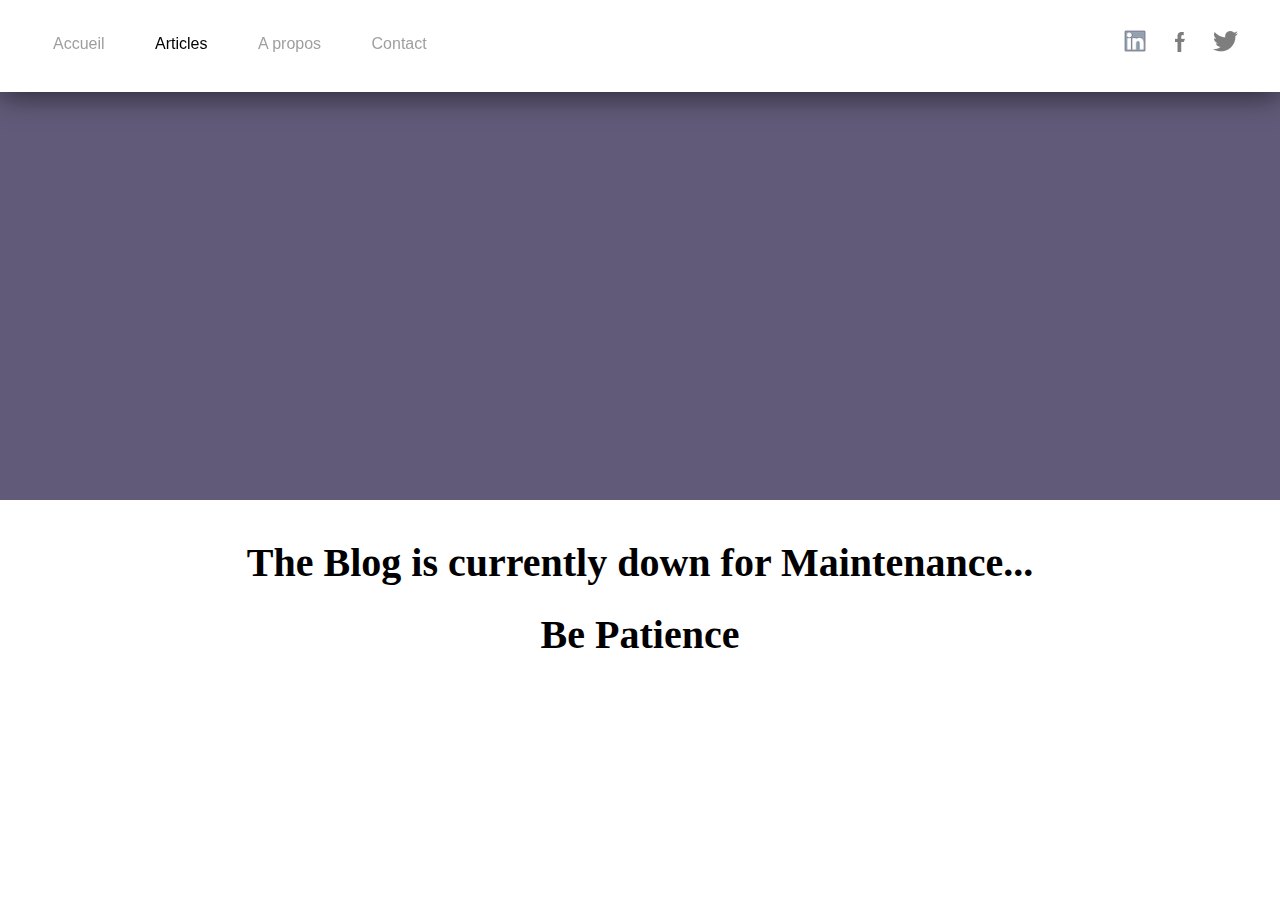
<file: indexupdate.html>
<!DOCTYPE html>
<html lang="en">
<head>
    <meta charset="UTF-8">
    <meta name="viewport" content="width=device-width, initial-scale=1.0">
    <title>Mon Blog</title>
    <link rel="stylesheet" href="Update.css">
    <meta name="viewport" content="width=device-width, initial-scale=1">
    <!-- Global site tag (gtag.js) - Google Analytics -->
<script async src="https://www.googletagmanager.com/gtag/js?id=UA-163315143-1"></script>
<script>
  window.dataLayer = window.dataLayer || [];
  function gtag(){dataLayer.push(arguments);}
  gtag('js', new Date());

  gtag('config', 'UA-163315143-1');
</script>

</head>
<body>
    <header class="topbar">
        <nav>
            <a href="index.html">Accueil</a>
            <a href="article.html" class="active">Articles</a>
            <a href="apropos.html">A propos</a>
            <a href="contact.html">Contact</a>
        </nav>
        <div class="social">
            <a href="https://www.linkedin.com/in/aslen-guesmi-0bb082143/" title="linkedIn"><img src="img/lnk.png" class="linkedinimg" alt="LinkedIn"></a>
            <a href="https://www.facebook.com/photo.php?fbid=1533914810100696&set=a.101925559966302&type=3&theater" title="Facebook"><img src="img/facebook.png" alt="Facebook"></a>
            <a href="https://twitter.com/aSlen_Del_Ca" title="Twitter"><img src="img/twitter.png" alt="Twitter"></a>
        </div>
    </header>   

    <div class="banniere">
        
    </div>
    <h1 class="messageUpdate"> The Blog is currently down for Maintenance... <br> Be Patience </h1>
 
  
</body>
</html>
</file>
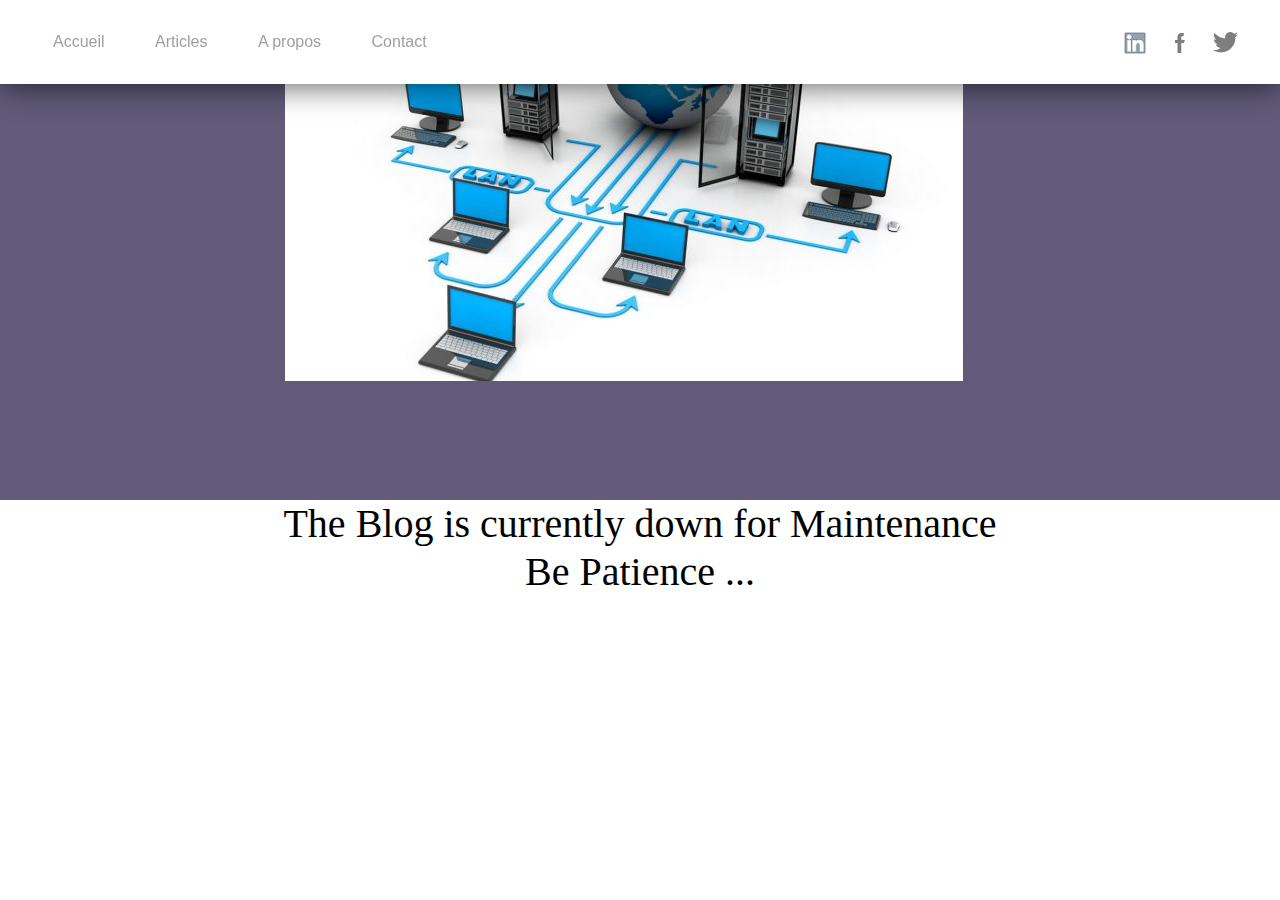
<file: update.html>
<!DOCTYPE html>
<html lang="en">
<head>
    <meta charset="UTF-8">
    <meta name="viewport" content="width=device-width, initial-scale=1.0">
    <title>Mon Blog</title>
    <link rel="stylesheet" href="Update.css">
    <meta name="viewport" content="width=device-width, initial-scale=1">
    <!-- Global site tag (gtag.js) - Google Analytics -->
<script async src="https://www.googletagmanager.com/gtag/js?id=UA-163315143-1"></script>
<link rel="stylesheet" href="https://stackpath.bootstrapcdn.com/bootstrap/4.3.1/css/bootstrap.min.css" integrity="sha384-ggOyR0iXCbMQv3Xipma34MD+dH/1fQ784/j6cY/iJTQUOhcWr7x9JvoRxT2MZw1T" crossorigin="anonymous">
<script>
  window.dataLayer = window.dataLayer || [];
  function gtag(){dataLayer.push(arguments);}
  gtag('js', new Date());

  gtag('config', 'UA-163315143-1');
</script>

</head>
<body>
    <header class="topbar">
        <nav>
            <a href="#">Accueil</a>
            <a href="#">Articles</a>
            <a href="#">A propos</a>
            <a href="#">Contact</a>
        </nav>
        <div class="social">
            <a href="https://www.linkedin.com/in/aslen-guesmi-0bb082143/" title="linkedIn"><img src="img/lnk.png" class="linkedinimg" alt="LinkedIn"></a>
            <a href="https://www.facebook.com/photo.php?fbid=1533914810100696&set=a.101925559966302&type=3&theater" title="Facebook"><img src="img/facebook.png" alt="Facebook"></a>
            <a href="https://twitter.com/aSlen_Del_Ca" title="Twitter"><img src="img/twitter.png" alt="Twitter"></a>
        </div>
    </header>   

    <div class="banniere">
        <div class="container">
            
                <div class="col-lg-4 offset-lg-2">
                    <img class="maintenance_picture" src="img/maintenance.jpg" alt="Maintenance Blog">
                </div>
            
        </div>
       
    </div>
    <h1 class="messageUpdate" > The Blog is currently down for Maintenance <br> Be Patience ... </h1>
 
  
</body> 
</html>
</file>
<file: style.css>
* {
    box-sizing: border-box; /* prendre tous les padding ainsi que les marges*/ 
}
body {
font-size: 16px;
color: rgba(0, 0, 0, 0.87);
font-family: "Montserrat", sans-serif;
line-height: 1.8;
margin: 0;
}
.topbar {
    background: #FFF;
   position: fixed;
   top: 0;
   left: 0;
   width: 100%;
  padding: 30px;
  z-index: 3;
  box-shadow: 0 3px 30px rgba(0, 0, 0, 0.6);
}
.topbar nav { 
    float: left;

}
.topbar nav a { 
    color: #9F9F9F;
    text-decoration: none;
    font-weight: 500;
    margin: 0 23px;
    transition: color s;
}
.topbar nav a:hover { 
    color:rgba(0, 0, 0, 1);
}

.topbar .social { 
    float: right;

}

.social a { 
   padding: 0 12px;
   opacity: .5;
}
.social a:hover { 
    opacity: 1;
 }
 .banniere{
     background: no-repeat center center / cover url("img/header.jpg");
     height: 396px;
 }
 .formulaire { 
    border: 2px solid black;
    padding: 40px;
    font-size: 26px;
    font-family: Bradley Hand;
    background: no-repeat right  url("img/background-contact.jpeg");
    
}
.main { 
    float: left;
    background: #fff;    
    width: calc(100% - 320px);
    position: relative;
    height: auto;
    box-shadow: 0 4px 30px rgba(0, 0, 0, .05) ;
    z-index: 2;
}
.aside { 
    position: relative;
    z-index: 1;
    float: right;
    width: 320px  ;
    background: #FBFBFB;
    padding: 20px 40px;
    font-size: 17px;
}

.sidebar-title { 
    font-size: 20px;
    color: #000;
    margin-top: 15px;
    margin-bottom: 0;
}
.sidebar-title:first-child { 
    margin-top: 0;
}
.sidebar-title +  ul li  { 
    list-style-type: none;
}
.aside a  { 
color: #9F9F9F;
text-decoration: none;
}
.aside a:hover { 
    color: #000;
}
.aside  ul { 
    line-height: 1.6;
    margin-top: 10px;
}
.aside hr { 
    background: #c4c4c4; 
    margin: 30px 0;
    height: 1px;
    border:none;

}
.footer { 
    clear: both;
    float: right;
    margin-right: calc(100% - 98%);
    color: brown;
    font-family: 'Franklin Gothic Medium';
    font-size: larger;
}

.article a { 
    text-decoration: none;
}
.article-img img {
    width: 100%;
  height: auto;

}
.article { 
    overflow: hidden;
    margin: 40px 20px;
}
.article-date { 
    font-weight: 300px;
    color: rgba(0, 0, 0, .6);
    margin-bottom: 5px;
}
.article-title-page-article{ 
    padding-left: 20px;
    text-align: center;
}
.article-page > p{ 
    font-size: 15px;
    text-align: center;
   padding-left: 20px;
   background-color: rgb(196, 196, 196,.2);
   border-radius: 40px;
   
}
.article-title::After { 
    content:'';
    display: block;
    background: #000;
    height: 3px;
    width: 250px;
    overflow: hidden;
}
.article-title h2{ 
    margin-bottom: 1px;
}

.aside ul {
     counter-reset: compteurList;
}
.aside li::before { 
        counter-increment: compteurList;
        content: counter(compteurList);
}

.aside ul li::after { 

    content: ".";
}
.article-img:hover { 
    transform-origin:  right top;
    transform: scale(1.1) rotate(30deg);
    animation-play-state: paused;   
}
.article-img + span { 
    background-color: red;
    position: absolute;
    top: 0;
    right: 0;
}
.main-picture { 
    display: flex;
    flex-wrap: wrap;
    flex-direction: row;
    align-items: flex-start;
    align-content: space-between;
    justify-content: space-between;
    margin-left: 20px;
    margin-top: 10px;
}
 /* image de fond ecran Main*/
.main-picture img{ 
    padding:10px;
    width: 361px;
    height: 295px;
    transition: .3s ease-in-out;
    -webkit-transition: .3s ease-in-out;
}
.main-picture img:hover { 
    -webkit-transform: scale(1.3);
    transform: scale(1.3);
    
}
.article-img { 
    float: left;
    width: 308px;
    margin-right: 25px;
    position: relative;
    animation: anim 3s;
}
@keyframes anim { 
    from {
        transform: translateY(200px);
        opacity: 0;
    }
    to 
    { 
        transform: translateY(0);
        opacity: 1;
    }
}


.container-formulaire { 
   text-align: center;
}

#story{ 
    padding: 10px;
    line-height: 1.5;
    border-radius: 5px;
    border: 1px solid #ccc;
    box-shadow: 1px 1px 1px #999;
    width: 40%;
}

#storyS {
    padding: 10px;
    line-height: 1.5;
    border-radius: 5px;
    border: 1px solid #ccc;
    box-shadow: 1px 1px 1px #999;   
    width: 200px;
    text-align: center;
}
.formulaire  input { 
    border: 1px solid grey      ;
    width: 300px;
    height: 20px;
    border-color:black;
    box-shadow: 1px 1px 1px #999;
}

.btn_send { 
    background-color: rgb(8, 111, 124);
    border: none;
    color: white;
    padding: 16px 32px;
    text-decoration: none;
    margin: 4px 2px;
    cursor: pointer;
    border-radius: 25px;
}

.aside-apropos{
    position: relative;
    z-index: 2;
    float: right;
    width: 220px;
    height: 1100px;
    background: rgb(236, 236, 236);
    padding: 20px 40px;
    font-size: 17px;
}
.nav-apropos{
    position: relative;
    height: 1100px;
    z-index: 3;
    float: left;
    width: 320px;
    background: rgb(236, 236, 236);
    padding: 20px 40px;
    font-size: 17px;
}
.main-apropos{ 
    position: relative;
    display: block;
    background-color: grey;
    height: 1100px;
    width: 1121px;
    z-index: 1;
}
.linkedinimg{ 
    height: 22px;
}
.articles{
    flex-wrap: wrap;
}
</file>
<file: styleapropos.css>
* {
    box-sizing: border-box; /* prendre tous les padding ainsi que les marges*/ 
}
body {
font-size: 16px;
color: rgba(0, 0, 0, 0.87);
font-family: "Montserrat", sans-serif;
line-height: 1.8;
margin: 0;
}
.topbar {
    background: #FFF;
   position: fixed;
   top: 0;
   left: 0;
   width: 100%;
  padding: 30px;
  z-index: 4;
  box-shadow: 0 3px 30px rgba(0, 0, 0, 0.6);
}
.topbar nav { 
    float: left;

}
.topbar nav a { 
    color: #9F9F9F;
    text-decoration: none;
    font-weight: 500;
    margin: 0 23px;
    transition: color s;
}
.topbar nav a:hover { 
    color:rgba(0, 0, 0, 1);
}
.topbar nav a.active { 
    color: black;
}
.topbar .social { 
    float: right;

}

.social a { 
   padding: 0 12px;
   opacity: .5;
}
.social a:hover { 
    opacity: 1;
 }
 .banniere{
     background: no-repeat center center / cover url("img/header.jpg");
     height: 396px;
 }
.main { 
    float: left;
    background: #fff;    
    width: calc(100% - 320px);
    position: relative;
    height: auto;
    box-shadow: 0 4px 30px rgba(0, 0, 0, .05) ;
    z-index: 2;
}
.aside { 
    position: relative;
    z-index: 1;
    float: right;
    width: 320px  ;
    background: #FBFBFB;
    padding: 20px 40px;
    font-size: 17px;
}

.sidebar-title { 
    font-size: 20px;
    color: #000;
    margin-top: 15px;
    margin-bottom: 0;
}
.sidebar-title:first-child { 
    margin-top: 0;
}
.sidebar-title +  ul li  { 
    list-style-type: none;
}
.aside a  { 
color: #9F9F9F;
text-decoration: none;
}
.aside a:hover { 
    color: #000;
}
.aside  ul { 
    line-height: 1.6;
    margin-top: 10px;
}
.aside hr { 
    background: #c4c4c4; 
    margin: 30px 0;
    height: 1px;
    border:none;

}
.footer { 
    clear: both;
    float: right;
    margin-right: calc(100% - 98%);
    color: brown;
    font-family: 'Franklin Gothic Medium';
    font-size: small;
}

.article a { 
    text-decoration: none;
}
.article-img img {
    width: 100%;
  height: auto;

}
.article { 
    overflow: hidden;
    margin: 40px 20px;
}
.article-date { 
    font-weight: 300px;
    color: rgba(0, 0, 0, .6);
    margin-bottom: 5px;
}
.article-title-page-article{ 
    padding-left: 20px;
    text-align: center;
}
.article-page > p{ 
    font-size: 15px;
    text-align: center;
   padding-left: 20px;
   background-color: rgb(196, 196, 196,.2);
   border-radius: 40px;
   
}
.article-title::After { 
    content:'';
    display: block;
    background: #000;
    height: 3px;
    width: 250px;
    overflow: hidden;
}
.article-title h2{ 
    margin-bottom: 1px;
}

.aside ul {
     counter-reset: compteurList;
}
.aside li::before { 
        counter-increment: compteurList;
        content: counter(compteurList);
}
.aside li:first-child::before { 
    content:"*";
}
.aside ul li::after { 

    content: ".";
}
.article-img:hover { 
    transform-origin:  right top;
    transform: scale(1.1) rotate(30deg);
    animation-play-state: paused;   
}
.article-img + span { 
    background-color: red;
    position: absolute;
    top: 0;
    right: 0;
}
.main-picture { 
    display: flex;
    flex-wrap: wrap;
    flex-direction: row;
    align-items: flex-start;
    align-content: space-between;
    justify-content: space-between;
    margin-left: 20px;
    margin-top: 10px;
}
 /* image de fond ecran Main*/
.main-picture img{ 
    padding:10px;
    width: 361px;
    height: 295px;
    transition: .3s ease-in-out;
    -webkit-transition: .3s ease-in-out;
}
.main-picture img:hover { 
    -webkit-transform: scale(1.3);
    transform: scale(1.3);
    
}
.article-img { 
    float: left;
    width: 308px;
    margin-right: 25px;
    position: relative;
    animation: anim 3s;
}
@keyframes anim { 
    from {
        transform: translateY(200px);
        opacity: 0;
    }
    to 
    { 
        transform: translateY(0);
        opacity: 1;
    }
}
.formulaire { 
    border: 2px solid black;
    padding: 40px;
    font-size: 26px;
    font-family: Bradley Hand;
    
}

.container-formulaire { 
   text-align: center;
}

#story{ 
    padding: 10px;
    line-height: 1.5;
    border-radius: 5px;
    border: 1px solid #ccc;
    box-shadow: 1px 1px 1px #999;
    width: 40%;
}

#storyS {
    padding: 10px;
    line-height: 1.5;
    border-radius: 5px;
    border: 1px solid #ccc;
    box-shadow: 1px 1px 1px #999;   
    width: 200px;
    text-align: center;
}
.formulaire  input { 
    border: 1px solid grey      ;
    width: 300px;
    height: 20px;
    border-color:black;
    box-shadow: 1px 1px 1px #999;
}

.btn_send { 
    background-color: rgb(8, 111, 124);
    border: none;
    color: white;
    padding: 16px 32px;
    text-decoration: none;
    margin: 4px 2px;
    cursor: pointer;
}

/* gauche  */
.nav-apropos{ 
    position: relative;
    height: 1100px;
    z-index: 3;
    float: left;
    width: 220px;
    background: #C8D2DF;
    padding: 20px 0;
    font-size: 17px;
}
/* milieu  */
.main-apropos{ 
    position: relative;
    background:#FFFFFF;
    height: 1100px;
    width: 100%;
    z-index: 2;
   
}
/* droite  */
.aside-apropos{
    position: relative;
    z-index: 1;
    float: right;
    width: 220px;
    height: 1100px;
    background:#C8D2DF;

    font-size: 17px;
}
.aproposimg{ 
margin-left: 150px;
margin-top:15px ;
}
p{ 

font-family: serif, cursive;
}
article{ 
    margin-left: 244px;
}
.flex_nav_left{
    width: 198px;
    height: 320px;
    position: absolute;
   background-color: white;
    border-radius: 10px;
   margin-left: 8px;
}
.flex_nav_right{
    width: 198px;
    height: 320px;
    position: absolute;
   background-color: white;
    border-radius: 10px;
  right: 10px;
  margin-top: 20px;
}
.pbox { 
    text-align: center;
    color: darkslateblue;
    font-style: italic;
    font-family: Cambria;
    font-weight:    2em;
}
.hpbox { 
    color: rgba(233, 222, 158, 0.514);
}
.formflex{

    position: relative;
     margin: 5px;
     text-align: center;
}
input{ 
    border-radius: 3px;
    box-shadow: rgba(0, 0, 0, 1);
}
textarea {
    border-radius: 3px;
    box-shadow: rgba(0, 0, 0, 1);
    width: 170px;
}
button{ 
    font-size: 15px;
    border-radius: 2px;
    box-shadow: rgba(7, 8, 0, 0.9);
    
    color: silver;
}
button:hover{ 
    font-size: 19px;
    border-radius: 2px;
    box-shadow: rgba(146, 173, 25, 0.1);
    color: black;
 }
</file>
<file: Update.css>
* {
    box-sizing: border-box; /* prendre tous les padding ainsi que les marges*/ 
}
body {
font-size: 16px;
color: rgba(0, 0, 0, 0.87);
font-family: "Montserrat", sans-serif;
line-height: 1.8;
margin: 0;
}
.topbar {
    background: #FFF;
   position: fixed;
   top: 0;
   left: 0;
   width: 100%;
  padding: 30px;
  z-index: 3;
  box-shadow: 0 3px 30px rgba(0, 0, 0, 0.6);
}
.topbar nav { 
    float: left;

}
.topbar nav a { 
    color: #9F9F9F;
    text-decoration: none;
    font-weight: 500;
    margin: 0 23px;
    transition: color s;
}
.topbar nav a:hover { 
    color:rgba(0, 0, 0, 1);
}
.topbar nav a.active { 
    color: black;
}
.topbar .social { 
    float: right;

}

.social a { 
   padding: 0 12px;
   opacity: .5;
}
.social a:hover { 
    opacity: 1;
 }
 .banniere{
     background-color: rgba(86, 80, 112, 0.938);
     height: 500px;
 }
 .formulaire { 
    border: 2px solid black;
    padding: 40px;
    font-size: 26px;
    font-family: Bradley Hand;
    background: no-repeat right  url("img/background-contact.jpeg");
    
}
@import url(https://fonts.googleapis.com/css?family=Dancing+Script);
.messageUpdate{ 
    color: black;
    font-size: 40px;
   text-align: center;
   font-family: 'Dancing Script';

}
.main { 
    float: left;
    background: #fff;    
    width: calc(100% - 320px);
    position: relative;
    height: auto;
    box-shadow: 0 4px 30px rgba(0, 0, 0, .05) ;
    z-index: 2;
}
.aside { 
    position: relative;
    z-index: 1;
    float: right;
    width: 320px  ;
    background: #FBFBFB;
    padding: 20px 40px;
    font-size: 17px;
}

.sidebar-title { 
    font-size: 20px;
    color: #000;
    margin-top: 15px;
    margin-bottom: 0;
}
.sidebar-title:first-child { 
    margin-top: 0;
}
.sidebar-title +  ul li  { 
    list-style-type: none;
}
.aside a  { 
color: #9F9F9F;
text-decoration: none;
}
.aside a:hover { 
    color: #000;
}
.aside  ul { 
    line-height: 1.6;
    margin-top: 10px;
}
.aside hr { 
    background: #c4c4c4; 
    margin: 30px 0;
    height: 1px;
    border:none;

}
.footer { 
    clear: both;
    float: right;
    margin-right: calc(100% - 98%);
    color: brown;
    font-family: 'Franklin Gothic Medium';
    font-size: larger;
}

.article a { 
    text-decoration: none;
}
.article-img img {
    width: 100%;
  height: auto;

}
.article { 
    overflow: hidden;
    margin: 40px 20px;
}
.article-date { 
    font-weight: 300px;
    color: rgba(0, 0, 0, .6);
    margin-bottom: 5px;
}
.article-title-page-article{ 
    padding-left: 20px;
    text-align: center;
}
.article-page > p{ 
    font-size: 15px;
    text-align: center;
   padding-left: 20px;
   background-color: rgb(196, 196, 196,.2);
   border-radius: 40px;
   
}
.article-title::After { 
    content:'';
    display: block;
    background: #000;
    height: 3px;
    width: 250px;
    overflow: hidden;
}
.article-title h2{ 
    margin-bottom: 1px;
}

.aside ul {
     counter-reset: compteurList;
}
.aside li::before { 
        counter-increment: compteurList;
        content: counter(compteurList);
}
.aside li:first-child::before { 
    content:"*";
}
.aside ul li::after { 

    content: ".";
}
.article-img:hover { 
    transform-origin:  right top;
    transform: scale(1.1) rotate(30deg);
    animation-play-state: paused;   
}
.article-img + span { 
    background-color: red;
    position: absolute;
    top: 0;
    right: 0;
}
.main-picture { 
    display: flex;
    flex-wrap: wrap;
    flex-direction: row;
    align-items: flex-start;
    align-content: space-between;
    justify-content: space-between;
    margin-left: 20px;
    margin-top: 10px;
}
 /* image de fond ecran Main*/
.main-picture img{ 
    padding:10px;
    width: 361px;
    height: 295px;
    transition: .3s ease-in-out;
    -webkit-transition: .3s ease-in-out;
}
.main-picture img:hover { 
    -webkit-transform: scale(1.3);
    transform: scale(1.3);
    
}
.article-img { 
    float: left;
    width: 308px;
    margin-right: 25px;
    position: relative;
    animation: anim 3s;
}
@keyframes anim { 
    from {
        transform: translateY(200px);
        opacity: 0;
    }
    to 
    { 
        transform: translateY(0);
        opacity: 1;
    }
}


.container-formulaire { 
   text-align: center;
}

#story{ 
    padding: 10px;
    line-height: 1.5;
    border-radius: 5px;
    border: 1px solid #ccc;
    box-shadow: 1px 1px 1px #999;
    width: 40%;
}

#storyS {
    padding: 10px;
    line-height: 1.5;
    border-radius: 5px;
    border: 1px solid #ccc;
    box-shadow: 1px 1px 1px #999;   
    width: 200px;
    text-align: center;
}
.formulaire  input { 
    border: 1px solid grey      ;
    width: 300px;
    height: 20px;
    border-color:black;
    box-shadow: 1px 1px 1px #999;
}

.btn_send { 
    background-color: rgb(8, 111, 124);
    border: none;
    color: white;
    padding: 16px 32px;
    text-decoration: none;
    margin: 4px 2px;
    cursor: pointer;
}

.aside-apropos{
    position: relative;
    z-index: 2;
    float: right;
    width: 220px;
    height: 1100px;
    background: rgb(236, 236, 236);
    padding: 20px 40px;
    font-size: 17px;
}
.nav-apropos{
    position: relative;
    height: 1100px;
    z-index: 3;
    float: left;
    width: 320px;
    background: rgb(236, 236, 236);
    padding: 20px 40px;
    font-size: 17px;
}
.main-apropos{ 
    position: relative;
    display: block;
    background-color: grey;
    height: 1100px;
    width: 1121px;
    z-index: 1;
}
.linkedinimg{ 
    height: 22px;
}
</file>
